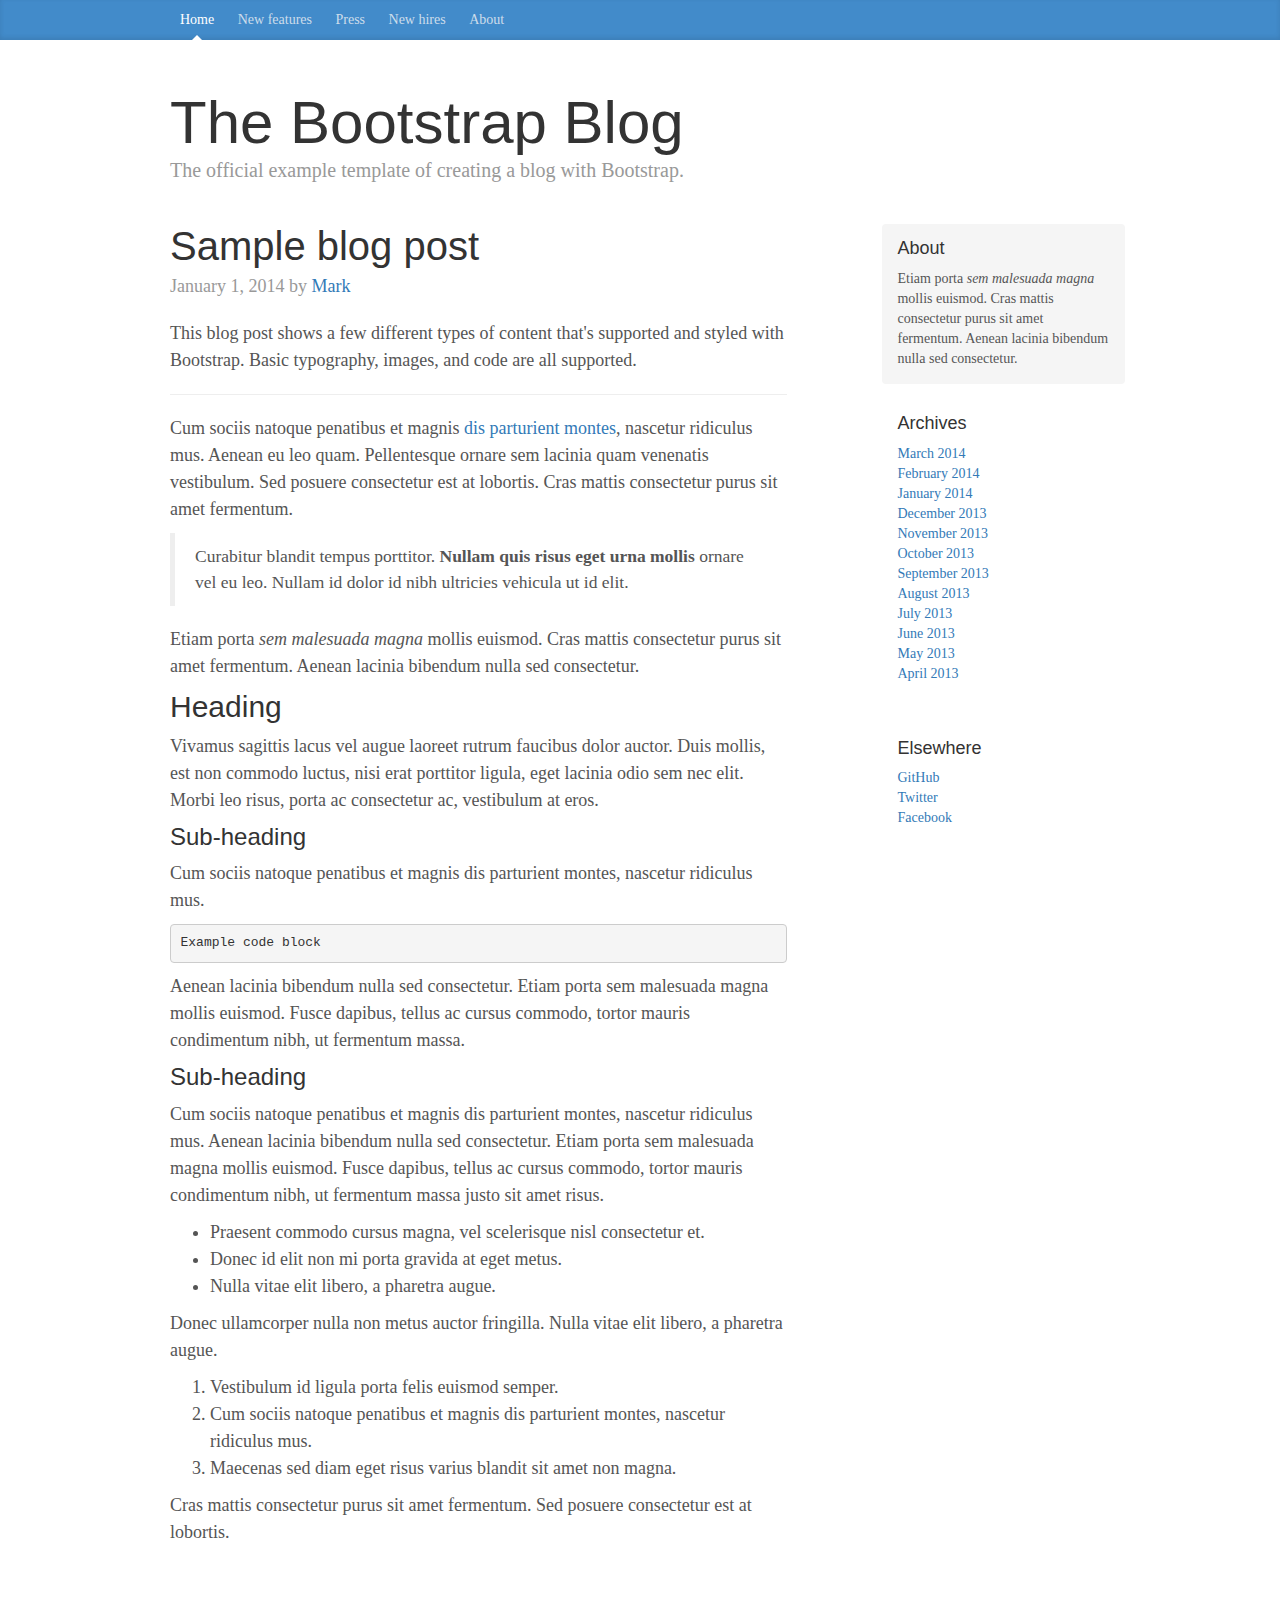
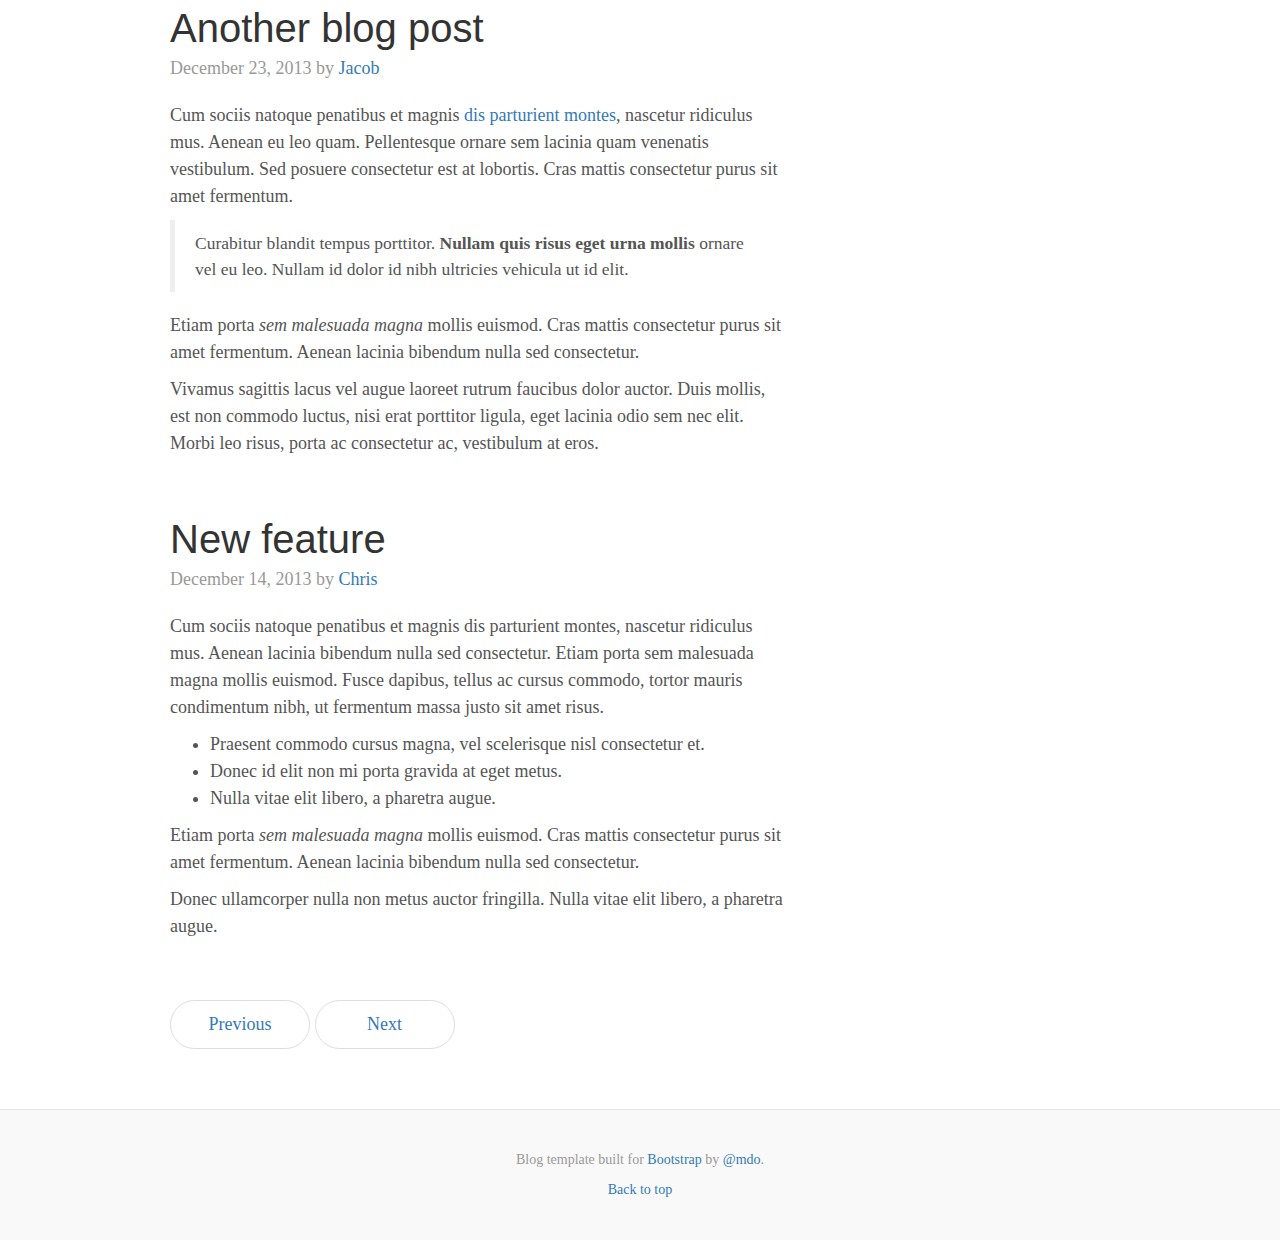
<file: examples/blog/index.html>
<!DOCTYPE html>
<html lang="en">
  <head>
    <meta charset="utf-8">
    <meta http-equiv="X-UA-Compatible" content="IE=edge">
    <meta name="viewport" content="width=device-width, initial-scale=1">
    <!-- The above 3 meta tags *must* come first in the head; any other head content must come *after* these tags -->
    <meta name="description" content="">
    <meta name="author" content="">
    <link rel="icon" href="../../favicon.ico">

    <title>Blog Template for Bootstrap</title>

    <!-- Bootstrap core CSS -->
    <link href="../../dist/css/bootstrap.min.css" rel="stylesheet">

    <!-- IE10 viewport hack for Surface/desktop Windows 8 bug -->
    <link href="../../assets/css/ie10-viewport-bug-workaround.css" rel="stylesheet">

    <!-- Custom styles for this template -->
    <link href="blog.css" rel="stylesheet">

    <!-- Just for debugging purposes. Don't actually copy these 2 lines! -->
    <!--[if lt IE 9]><script src="../../assets/js/ie8-responsive-file-warning.js"></script><![endif]-->
    <script src="../../assets/js/ie-emulation-modes-warning.js"></script>

    <!-- HTML5 shim and Respond.js for IE8 support of HTML5 elements and media queries -->
    <!--[if lt IE 9]>
      <script src="https://oss.maxcdn.com/html5shiv/3.7.3/html5shiv.min.js"></script>
      <script src="https://oss.maxcdn.com/respond/1.4.2/respond.min.js"></script>
    <![endif]-->
  </head>

  <body>

    <div class="blog-masthead">
      <div class="container">
        <nav class="blog-nav">
          <a class="blog-nav-item active" href="#">Home</a>
          <a class="blog-nav-item" href="#">New features</a>
          <a class="blog-nav-item" href="#">Press</a>
          <a class="blog-nav-item" href="#">New hires</a>
          <a class="blog-nav-item" href="#">About</a>
        </nav>
      </div>
    </div>

    <div class="container">

      <div class="blog-header">
        <h1 class="blog-title">The Bootstrap Blog</h1>
        <p class="lead blog-description">The official example template of creating a blog with Bootstrap.</p>
      </div>

      <div class="row">

        <div class="col-sm-8 blog-main">

          <div class="blog-post">
            <h2 class="blog-post-title">Sample blog post</h2>
            <p class="blog-post-meta">January 1, 2014 by <a href="#">Mark</a></p>

            <p>This blog post shows a few different types of content that's supported and styled with Bootstrap. Basic typography, images, and code are all supported.</p>
            <hr>
            <p>Cum sociis natoque penatibus et magnis <a href="#">dis parturient montes</a>, nascetur ridiculus mus. Aenean eu leo quam. Pellentesque ornare sem lacinia quam venenatis vestibulum. Sed posuere consectetur est at lobortis. Cras mattis consectetur purus sit amet fermentum.</p>
            <blockquote>
              <p>Curabitur blandit tempus porttitor. <strong>Nullam quis risus eget urna mollis</strong> ornare vel eu leo. Nullam id dolor id nibh ultricies vehicula ut id elit.</p>
            </blockquote>
            <p>Etiam porta <em>sem malesuada magna</em> mollis euismod. Cras mattis consectetur purus sit amet fermentum. Aenean lacinia bibendum nulla sed consectetur.</p>
            <h2>Heading</h2>
            <p>Vivamus sagittis lacus vel augue laoreet rutrum faucibus dolor auctor. Duis mollis, est non commodo luctus, nisi erat porttitor ligula, eget lacinia odio sem nec elit. Morbi leo risus, porta ac consectetur ac, vestibulum at eros.</p>
            <h3>Sub-heading</h3>
            <p>Cum sociis natoque penatibus et magnis dis parturient montes, nascetur ridiculus mus.</p>
            <pre><code>Example code block</code></pre>
            <p>Aenean lacinia bibendum nulla sed consectetur. Etiam porta sem malesuada magna mollis euismod. Fusce dapibus, tellus ac cursus commodo, tortor mauris condimentum nibh, ut fermentum massa.</p>
            <h3>Sub-heading</h3>
            <p>Cum sociis natoque penatibus et magnis dis parturient montes, nascetur ridiculus mus. Aenean lacinia bibendum nulla sed consectetur. Etiam porta sem malesuada magna mollis euismod. Fusce dapibus, tellus ac cursus commodo, tortor mauris condimentum nibh, ut fermentum massa justo sit amet risus.</p>
            <ul>
              <li>Praesent commodo cursus magna, vel scelerisque nisl consectetur et.</li>
              <li>Donec id elit non mi porta gravida at eget metus.</li>
              <li>Nulla vitae elit libero, a pharetra augue.</li>
            </ul>
            <p>Donec ullamcorper nulla non metus auctor fringilla. Nulla vitae elit libero, a pharetra augue.</p>
            <ol>
              <li>Vestibulum id ligula porta felis euismod semper.</li>
              <li>Cum sociis natoque penatibus et magnis dis parturient montes, nascetur ridiculus mus.</li>
              <li>Maecenas sed diam eget risus varius blandit sit amet non magna.</li>
            </ol>
            <p>Cras mattis consectetur purus sit amet fermentum. Sed posuere consectetur est at lobortis.</p>
          </div><!-- /.blog-post -->

          <div class="blog-post">
            <h2 class="blog-post-title">Another blog post</h2>
            <p class="blog-post-meta">December 23, 2013 by <a href="#">Jacob</a></p>

            <p>Cum sociis natoque penatibus et magnis <a href="#">dis parturient montes</a>, nascetur ridiculus mus. Aenean eu leo quam. Pellentesque ornare sem lacinia quam venenatis vestibulum. Sed posuere consectetur est at lobortis. Cras mattis consectetur purus sit amet fermentum.</p>
            <blockquote>
              <p>Curabitur blandit tempus porttitor. <strong>Nullam quis risus eget urna mollis</strong> ornare vel eu leo. Nullam id dolor id nibh ultricies vehicula ut id elit.</p>
            </blockquote>
            <p>Etiam porta <em>sem malesuada magna</em> mollis euismod. Cras mattis consectetur purus sit amet fermentum. Aenean lacinia bibendum nulla sed consectetur.</p>
            <p>Vivamus sagittis lacus vel augue laoreet rutrum faucibus dolor auctor. Duis mollis, est non commodo luctus, nisi erat porttitor ligula, eget lacinia odio sem nec elit. Morbi leo risus, porta ac consectetur ac, vestibulum at eros.</p>
          </div><!-- /.blog-post -->

          <div class="blog-post">
            <h2 class="blog-post-title">New feature</h2>
            <p class="blog-post-meta">December 14, 2013 by <a href="#">Chris</a></p>

            <p>Cum sociis natoque penatibus et magnis dis parturient montes, nascetur ridiculus mus. Aenean lacinia bibendum nulla sed consectetur. Etiam porta sem malesuada magna mollis euismod. Fusce dapibus, tellus ac cursus commodo, tortor mauris condimentum nibh, ut fermentum massa justo sit amet risus.</p>
            <ul>
              <li>Praesent commodo cursus magna, vel scelerisque nisl consectetur et.</li>
              <li>Donec id elit non mi porta gravida at eget metus.</li>
              <li>Nulla vitae elit libero, a pharetra augue.</li>
            </ul>
            <p>Etiam porta <em>sem malesuada magna</em> mollis euismod. Cras mattis consectetur purus sit amet fermentum. Aenean lacinia bibendum nulla sed consectetur.</p>
            <p>Donec ullamcorper nulla non metus auctor fringilla. Nulla vitae elit libero, a pharetra augue.</p>
          </div><!-- /.blog-post -->

          <nav>
            <ul class="pager">
              <li><a href="#">Previous</a></li>
              <li><a href="#">Next</a></li>
            </ul>
          </nav>

        </div><!-- /.blog-main -->

        <div class="col-sm-3 col-sm-offset-1 blog-sidebar">
          <div class="sidebar-module sidebar-module-inset">
            <h4>About</h4>
            <p>Etiam porta <em>sem malesuada magna</em> mollis euismod. Cras mattis consectetur purus sit amet fermentum. Aenean lacinia bibendum nulla sed consectetur.</p>
          </div>
          <div class="sidebar-module">
            <h4>Archives</h4>
            <ol class="list-unstyled">
              <li><a href="#">March 2014</a></li>
              <li><a href="#">February 2014</a></li>
              <li><a href="#">January 2014</a></li>
              <li><a href="#">December 2013</a></li>
              <li><a href="#">November 2013</a></li>
              <li><a href="#">October 2013</a></li>
              <li><a href="#">September 2013</a></li>
              <li><a href="#">August 2013</a></li>
              <li><a href="#">July 2013</a></li>
              <li><a href="#">June 2013</a></li>
              <li><a href="#">May 2013</a></li>
              <li><a href="#">April 2013</a></li>
            </ol>
          </div>
          <div class="sidebar-module">
            <h4>Elsewhere</h4>
            <ol class="list-unstyled">
              <li><a href="#">GitHub</a></li>
              <li><a href="#">Twitter</a></li>
              <li><a href="#">Facebook</a></li>
            </ol>
          </div>
        </div><!-- /.blog-sidebar -->

      </div><!-- /.row -->

    </div><!-- /.container -->

    <footer class="blog-footer">
      <p>Blog template built for <a href="http://getbootstrap.com">Bootstrap</a> by <a href="https://twitter.com/mdo">@mdo</a>.</p>
      <p>
        <a href="#">Back to top</a>
      </p>
    </footer>


    <!-- Bootstrap core JavaScript
    ================================================== -->
    <!-- Placed at the end of the document so the pages load faster -->
    <script src="https://ajax.googleapis.com/ajax/libs/jquery/1.12.4/jquery.min.js"></script>
    <script>window.jQuery || document.write('<script src="../../assets/js/vendor/jquery.min.js"><\/script>')</script>
    <script src="../../dist/js/bootstrap.min.js"></script>
    <!-- IE10 viewport hack for Surface/desktop Windows 8 bug -->
    <script src="../../assets/js/ie10-viewport-bug-workaround.js"></script>
  </body>
</html>
</file>
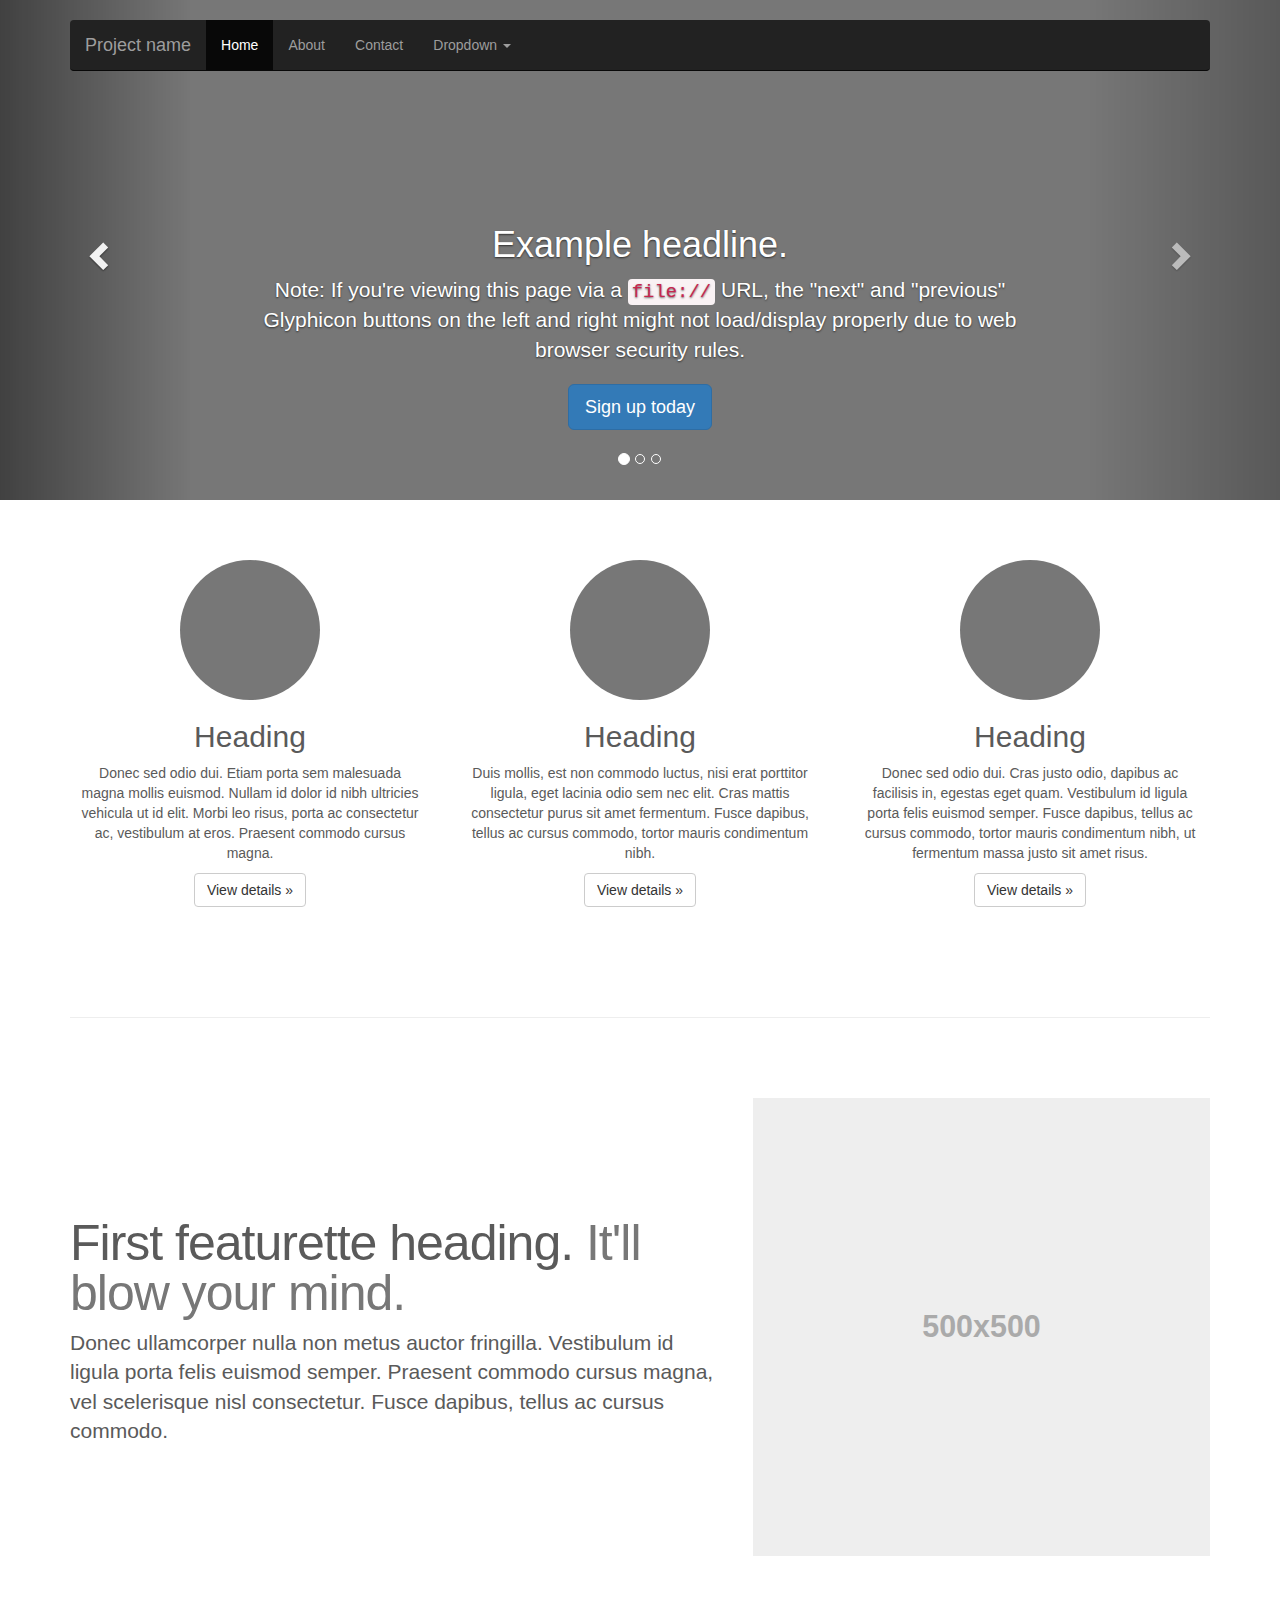
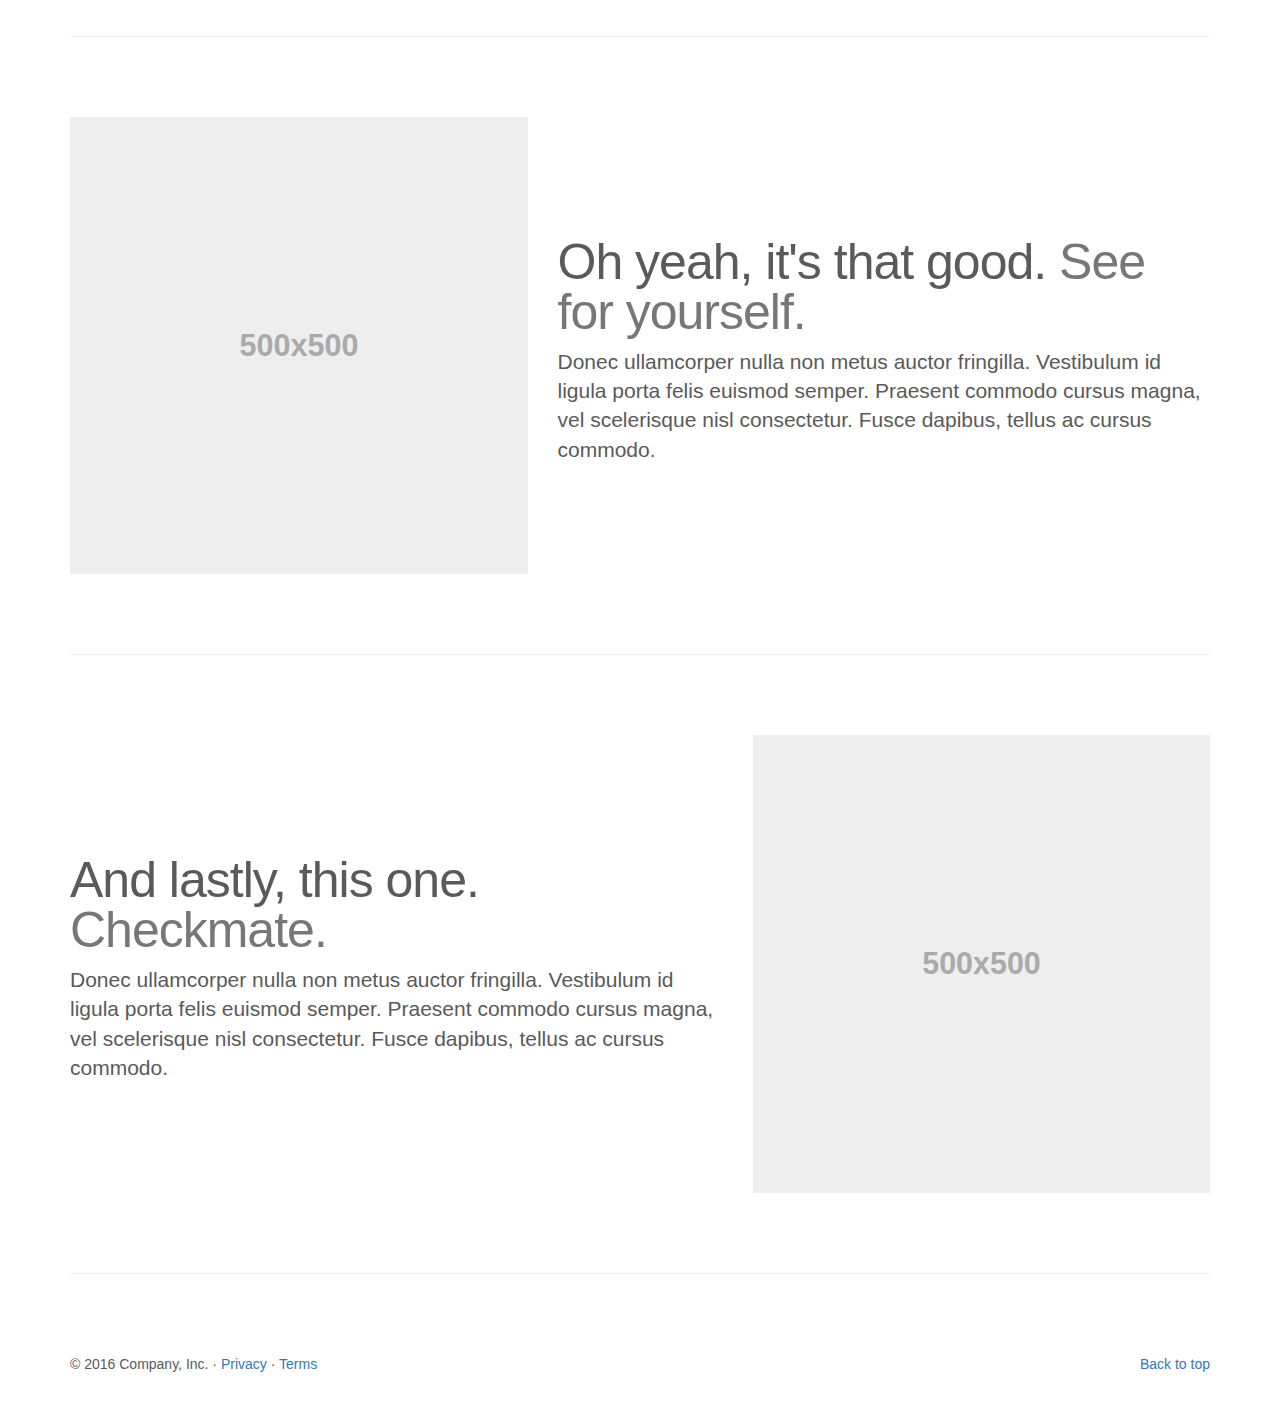
<file: examples/carousel/index.html>
<!DOCTYPE html>
<html lang="en">
  <head>
    <meta charset="utf-8">
    <meta http-equiv="X-UA-Compatible" content="IE=edge">
    <meta name="viewport" content="width=device-width, initial-scale=1">
    <!-- The above 3 meta tags *must* come first in the head; any other head content must come *after* these tags -->
    <meta name="description" content="">
    <meta name="author" content="">
    <link rel="icon" href="../../favicon.ico">

    <title>Carousel Template for Bootstrap</title>

    <!-- Bootstrap core CSS -->
    <link href="../../dist/css/bootstrap.min.css" rel="stylesheet">

    <!-- IE10 viewport hack for Surface/desktop Windows 8 bug -->
    <link href="../../assets/css/ie10-viewport-bug-workaround.css" rel="stylesheet">

    <!-- Just for debugging purposes. Don't actually copy these 2 lines! -->
    <!--[if lt IE 9]><script src="../../assets/js/ie8-responsive-file-warning.js"></script><![endif]-->
    <script src="../../assets/js/ie-emulation-modes-warning.js"></script>

    <!-- HTML5 shim and Respond.js for IE8 support of HTML5 elements and media queries -->
    <!--[if lt IE 9]>
      <script src="https://oss.maxcdn.com/html5shiv/3.7.3/html5shiv.min.js"></script>
      <script src="https://oss.maxcdn.com/respond/1.4.2/respond.min.js"></script>
    <![endif]-->

    <!-- Custom styles for this template -->
    <link href="carousel.css" rel="stylesheet">
  </head>
<!-- NAVBAR
================================================== -->
  <body>
    <div class="navbar-wrapper">
      <div class="container">

        <nav class="navbar navbar-inverse navbar-static-top">
          <div class="container">
            <div class="navbar-header">
              <button type="button" class="navbar-toggle collapsed" data-toggle="collapse" data-target="#navbar" aria-expanded="false" aria-controls="navbar">
                <span class="sr-only">Toggle navigation</span>
                <span class="icon-bar"></span>
                <span class="icon-bar"></span>
                <span class="icon-bar"></span>
              </button>
              <a class="navbar-brand" href="#">Project name</a>
            </div>
            <div id="navbar" class="navbar-collapse collapse">
              <ul class="nav navbar-nav">
                <li class="active"><a href="#">Home</a></li>
                <li><a href="#about">About</a></li>
                <li><a href="#contact">Contact</a></li>
                <li class="dropdown">
                  <a href="#" class="dropdown-toggle" data-toggle="dropdown" role="button" aria-haspopup="true" aria-expanded="false">Dropdown <span class="caret"></span></a>
                  <ul class="dropdown-menu">
                    <li><a href="#">Action</a></li>
                    <li><a href="#">Another action</a></li>
                    <li><a href="#">Something else here</a></li>
                    <li role="separator" class="divider"></li>
                    <li class="dropdown-header">Nav header</li>
                    <li><a href="#">Separated link</a></li>
                    <li><a href="#">One more separated link</a></li>
                  </ul>
                </li>
              </ul>
            </div>
          </div>
        </nav>

      </div>
    </div>


    <!-- Carousel
    ================================================== -->
    <div id="myCarousel" class="carousel slide" data-ride="carousel">
      <!-- Indicators -->
      <ol class="carousel-indicators">
        <li data-target="#myCarousel" data-slide-to="0" class="active"></li>
        <li data-target="#myCarousel" data-slide-to="1"></li>
        <li data-target="#myCarousel" data-slide-to="2"></li>
      </ol>
      <div class="carousel-inner" role="listbox">
        <div class="item active">
          <img class="first-slide" src="[data-uri]" alt="First slide">
          <div class="container">
            <div class="carousel-caption">
              <h1>Example headline.</h1>
              <p>Note: If you're viewing this page via a <code>file://</code> URL, the "next" and "previous" Glyphicon buttons on the left and right might not load/display properly due to web browser security rules.</p>
              <p><a class="btn btn-lg btn-primary" href="#" role="button">Sign up today</a></p>
            </div>
          </div>
        </div>
        <div class="item">
          <img class="second-slide" src="[data-uri]" alt="Second slide">
          <div class="container">
            <div class="carousel-caption">
              <h1>Another example headline.</h1>
              <p>Cras justo odio, dapibus ac facilisis in, egestas eget quam. Donec id elit non mi porta gravida at eget metus. Nullam id dolor id nibh ultricies vehicula ut id elit.</p>
              <p><a class="btn btn-lg btn-primary" href="#" role="button">Learn more</a></p>
            </div>
          </div>
        </div>
        <div class="item">
          <img class="third-slide" src="[data-uri]" alt="Third slide">
          <div class="container">
            <div class="carousel-caption">
              <h1>One more for good measure.</h1>
              <p>Cras justo odio, dapibus ac facilisis in, egestas eget quam. Donec id elit non mi porta gravida at eget metus. Nullam id dolor id nibh ultricies vehicula ut id elit.</p>
              <p><a class="btn btn-lg btn-primary" href="#" role="button">Browse gallery</a></p>
            </div>
          </div>
        </div>
      </div>
      <a class="left carousel-control" href="#myCarousel" role="button" data-slide="prev">
        <span class="glyphicon glyphicon-chevron-left" aria-hidden="true"></span>
        <span class="sr-only">Previous</span>
      </a>
      <a class="right carousel-control" href="#myCarousel" role="button" data-slide="next">
        <span class="glyphicon glyphicon-chevron-right" aria-hidden="true"></span>
        <span class="sr-only">Next</span>
      </a>
    </div><!-- /.carousel -->


    <!-- Marketing messaging and featurettes
    ================================================== -->
    <!-- Wrap the rest of the page in another container to center all the content. -->

    <div class="container marketing">

      <!-- Three columns of text below the carousel -->
      <div class="row">
        <div class="col-lg-4">
          <img class="img-circle" src="[data-uri]" alt="Generic placeholder image" width="140" height="140">
          <h2>Heading</h2>
          <p>Donec sed odio dui. Etiam porta sem malesuada magna mollis euismod. Nullam id dolor id nibh ultricies vehicula ut id elit. Morbi leo risus, porta ac consectetur ac, vestibulum at eros. Praesent commodo cursus magna.</p>
          <p><a class="btn btn-default" href="#" role="button">View details &raquo;</a></p>
        </div><!-- /.col-lg-4 -->
        <div class="col-lg-4">
          <img class="img-circle" src="[data-uri]" alt="Generic placeholder image" width="140" height="140">
          <h2>Heading</h2>
          <p>Duis mollis, est non commodo luctus, nisi erat porttitor ligula, eget lacinia odio sem nec elit. Cras mattis consectetur purus sit amet fermentum. Fusce dapibus, tellus ac cursus commodo, tortor mauris condimentum nibh.</p>
          <p><a class="btn btn-default" href="#" role="button">View details &raquo;</a></p>
        </div><!-- /.col-lg-4 -->
        <div class="col-lg-4">
          <img class="img-circle" src="[data-uri]" alt="Generic placeholder image" width="140" height="140">
          <h2>Heading</h2>
          <p>Donec sed odio dui. Cras justo odio, dapibus ac facilisis in, egestas eget quam. Vestibulum id ligula porta felis euismod semper. Fusce dapibus, tellus ac cursus commodo, tortor mauris condimentum nibh, ut fermentum massa justo sit amet risus.</p>
          <p><a class="btn btn-default" href="#" role="button">View details &raquo;</a></p>
        </div><!-- /.col-lg-4 -->
      </div><!-- /.row -->


      <!-- START THE FEATURETTES -->

      <hr class="featurette-divider">

      <div class="row featurette">
        <div class="col-md-7">
          <h2 class="featurette-heading">First featurette heading. <span class="text-muted">It'll blow your mind.</span></h2>
          <p class="lead">Donec ullamcorper nulla non metus auctor fringilla. Vestibulum id ligula porta felis euismod semper. Praesent commodo cursus magna, vel scelerisque nisl consectetur. Fusce dapibus, tellus ac cursus commodo.</p>
        </div>
        <div class="col-md-5">
          <img class="featurette-image img-responsive center-block" data-src="holder.js/500x500/auto" alt="Generic placeholder image">
        </div>
      </div>

      <hr class="featurette-divider">

      <div class="row featurette">
        <div class="col-md-7 col-md-push-5">
          <h2 class="featurette-heading">Oh yeah, it's that good. <span class="text-muted">See for yourself.</span></h2>
          <p class="lead">Donec ullamcorper nulla non metus auctor fringilla. Vestibulum id ligula porta felis euismod semper. Praesent commodo cursus magna, vel scelerisque nisl consectetur. Fusce dapibus, tellus ac cursus commodo.</p>
        </div>
        <div class="col-md-5 col-md-pull-7">
          <img class="featurette-image img-responsive center-block" data-src="holder.js/500x500/auto" alt="Generic placeholder image">
        </div>
      </div>

      <hr class="featurette-divider">

      <div class="row featurette">
        <div class="col-md-7">
          <h2 class="featurette-heading">And lastly, this one. <span class="text-muted">Checkmate.</span></h2>
          <p class="lead">Donec ullamcorper nulla non metus auctor fringilla. Vestibulum id ligula porta felis euismod semper. Praesent commodo cursus magna, vel scelerisque nisl consectetur. Fusce dapibus, tellus ac cursus commodo.</p>
        </div>
        <div class="col-md-5">
          <img class="featurette-image img-responsive center-block" data-src="holder.js/500x500/auto" alt="Generic placeholder image">
        </div>
      </div>

      <hr class="featurette-divider">

      <!-- /END THE FEATURETTES -->


      <!-- FOOTER -->
      <footer>
        <p class="pull-right"><a href="#">Back to top</a></p>
        <p>&copy; 2016 Company, Inc. &middot; <a href="#">Privacy</a> &middot; <a href="#">Terms</a></p>
      </footer>

    </div><!-- /.container -->


    <!-- Bootstrap core JavaScript
    ================================================== -->
    <!-- Placed at the end of the document so the pages load faster -->
    <script src="https://ajax.googleapis.com/ajax/libs/jquery/1.12.4/jquery.min.js"></script>
    <script>window.jQuery || document.write('<script src="../../assets/js/vendor/jquery.min.js"><\/script>')</script>
    <script src="../../dist/js/bootstrap.min.js"></script>
    <!-- Just to make our placeholder images work. Don't actually copy the next line! -->
    <script src="../../assets/js/vendor/holder.min.js"></script>
    <!-- IE10 viewport hack for Surface/desktop Windows 8 bug -->
    <script src="../../assets/js/ie10-viewport-bug-workaround.js"></script>
  </body>
</html>
</file>
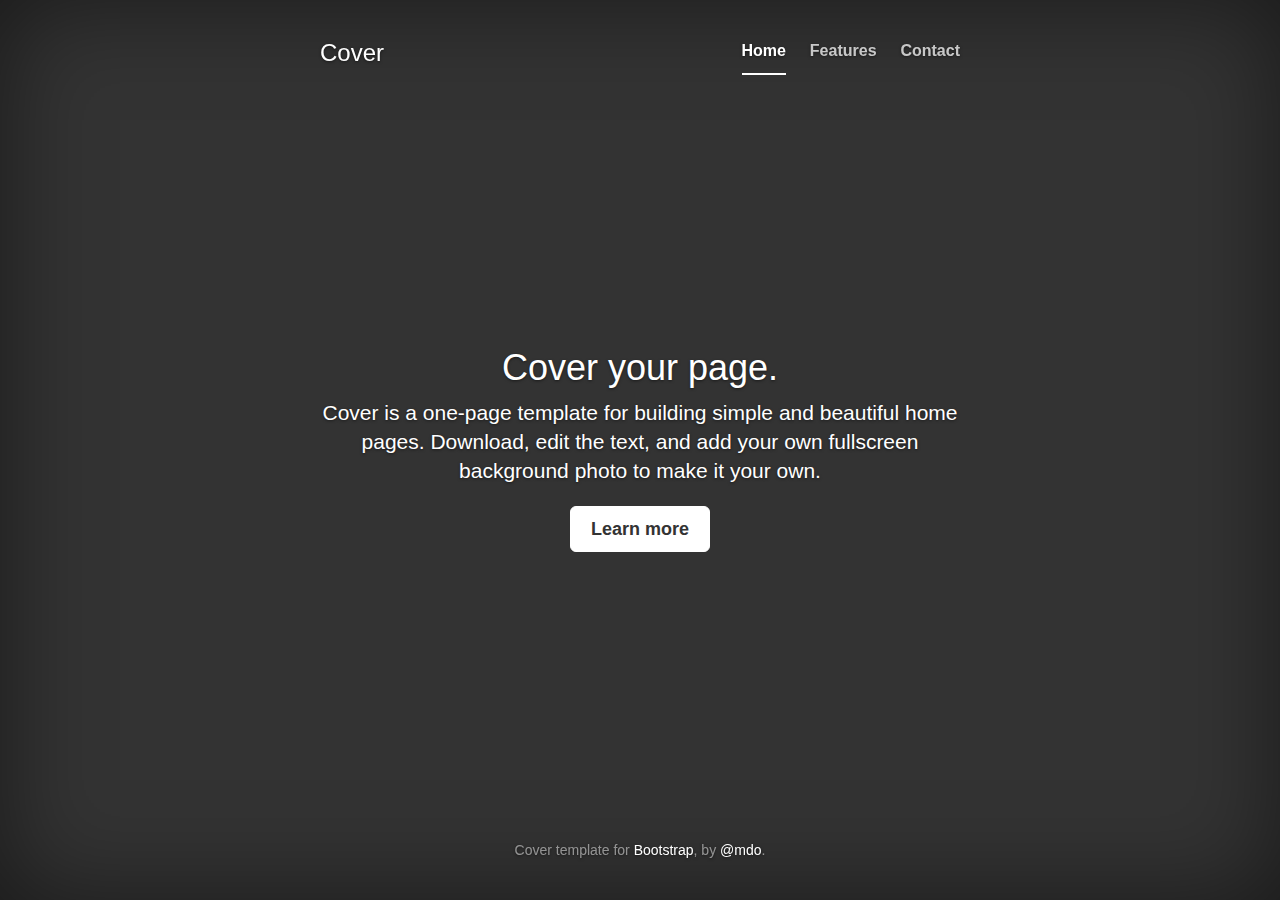
<file: examples/cover/index.html>
<!DOCTYPE html>
<html lang="en">
  <head>
    <meta charset="utf-8">
    <meta http-equiv="X-UA-Compatible" content="IE=edge">
    <meta name="viewport" content="width=device-width, initial-scale=1">
    <!-- The above 3 meta tags *must* come first in the head; any other head content must come *after* these tags -->
    <meta name="description" content="">
    <meta name="author" content="">
    <link rel="icon" href="../../favicon.ico">

    <title>Cover Template for Bootstrap</title>

    <!-- Bootstrap core CSS -->
    <link href="../../dist/css/bootstrap.min.css" rel="stylesheet">

    <!-- IE10 viewport hack for Surface/desktop Windows 8 bug -->
    <link href="../../assets/css/ie10-viewport-bug-workaround.css" rel="stylesheet">

    <!-- Custom styles for this template -->
    <link href="cover.css" rel="stylesheet">

    <!-- Just for debugging purposes. Don't actually copy these 2 lines! -->
    <!--[if lt IE 9]><script src="../../assets/js/ie8-responsive-file-warning.js"></script><![endif]-->
    <script src="../../assets/js/ie-emulation-modes-warning.js"></script>

    <!-- HTML5 shim and Respond.js for IE8 support of HTML5 elements and media queries -->
    <!--[if lt IE 9]>
      <script src="https://oss.maxcdn.com/html5shiv/3.7.3/html5shiv.min.js"></script>
      <script src="https://oss.maxcdn.com/respond/1.4.2/respond.min.js"></script>
    <![endif]-->
  </head>

  <body>

    <div class="site-wrapper">

      <div class="site-wrapper-inner">

        <div class="cover-container">

          <div class="masthead clearfix">
            <div class="inner">
              <h3 class="masthead-brand">Cover</h3>
              <nav>
                <ul class="nav masthead-nav">
                  <li class="active"><a href="#">Home</a></li>
                  <li><a href="#">Features</a></li>
                  <li><a href="#">Contact</a></li>
                </ul>
              </nav>
            </div>
          </div>

          <div class="inner cover">
            <h1 class="cover-heading">Cover your page.</h1>
            <p class="lead">Cover is a one-page template for building simple and beautiful home pages. Download, edit the text, and add your own fullscreen background photo to make it your own.</p>
            <p class="lead">
              <a href="#" class="btn btn-lg btn-default">Learn more</a>
            </p>
          </div>

          <div class="mastfoot">
            <div class="inner">
              <p>Cover template for <a href="http://getbootstrap.com">Bootstrap</a>, by <a href="https://twitter.com/mdo">@mdo</a>.</p>
            </div>
          </div>

        </div>

      </div>

    </div>

    <!-- Bootstrap core JavaScript
    ================================================== -->
    <!-- Placed at the end of the document so the pages load faster -->
    <script src="https://ajax.googleapis.com/ajax/libs/jquery/1.12.4/jquery.min.js"></script>
    <script>window.jQuery || document.write('<script src="../../assets/js/vendor/jquery.min.js"><\/script>')</script>
    <script src="../../dist/js/bootstrap.min.js"></script>
    <!-- IE10 viewport hack for Surface/desktop Windows 8 bug -->
    <script src="../../assets/js/ie10-viewport-bug-workaround.js"></script>
  </body>
</html>
</file>
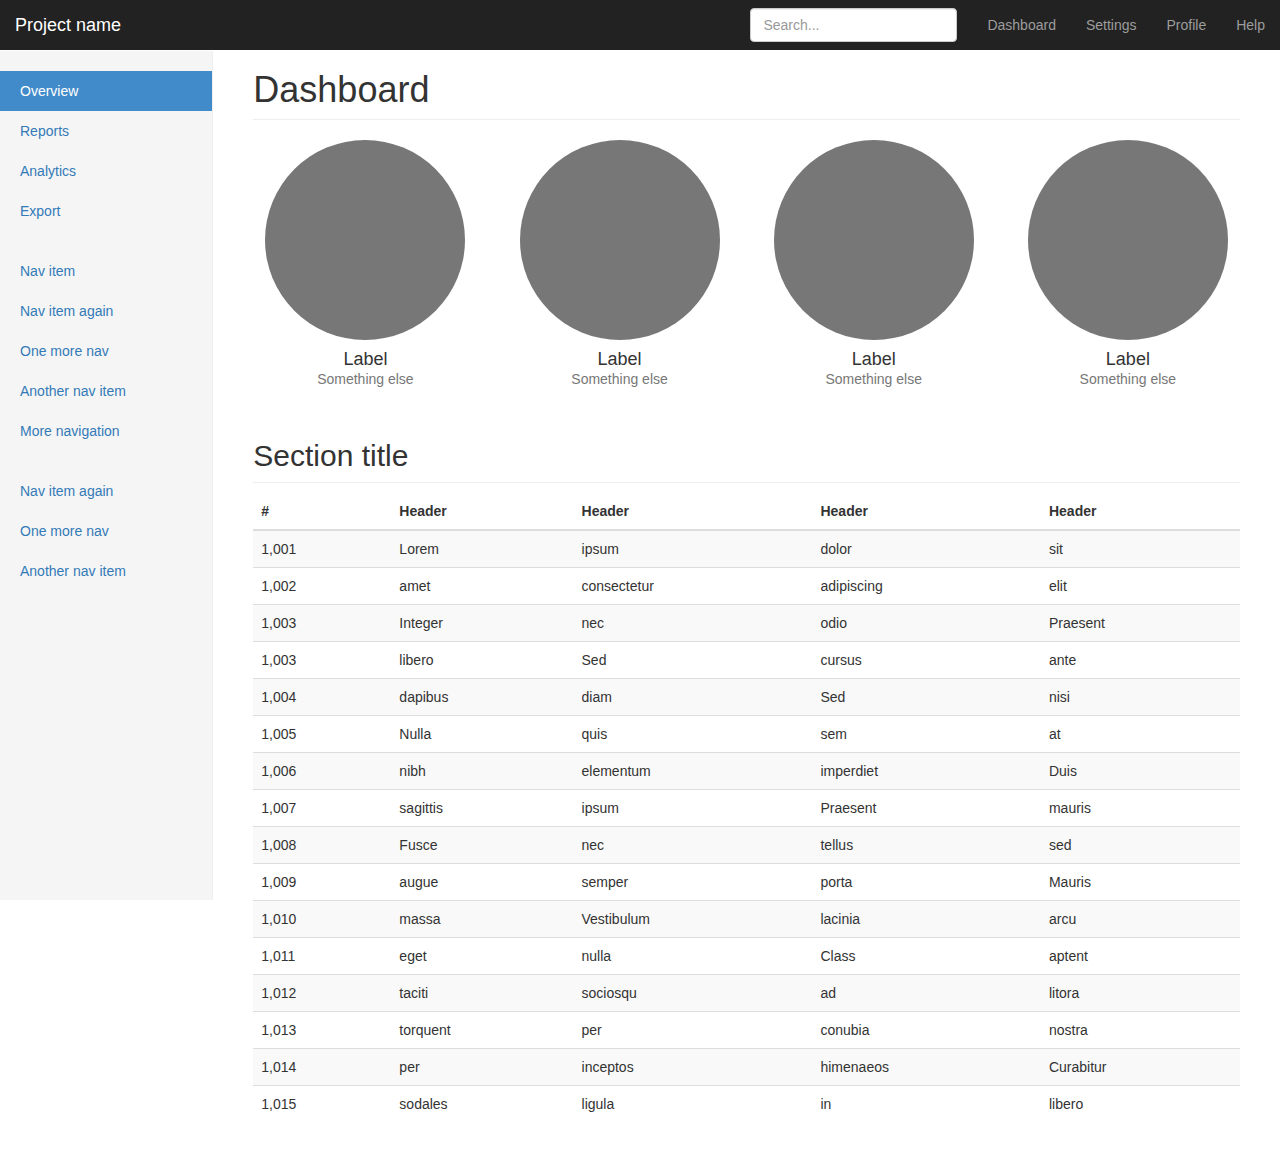
<file: examples/dashboard/index.html>
<!DOCTYPE html>
<html lang="en">
  <head>
    <meta charset="utf-8">
    <meta http-equiv="X-UA-Compatible" content="IE=edge">
    <meta name="viewport" content="width=device-width, initial-scale=1">
    <!-- The above 3 meta tags *must* come first in the head; any other head content must come *after* these tags -->
    <meta name="description" content="">
    <meta name="author" content="">
    <link rel="icon" href="../../favicon.ico">

    <title>Dashboard Template for Bootstrap</title>

    <!-- Bootstrap core CSS -->
    <link href="../../dist/css/bootstrap.min.css" rel="stylesheet">

    <!-- IE10 viewport hack for Surface/desktop Windows 8 bug -->
    <link href="../../assets/css/ie10-viewport-bug-workaround.css" rel="stylesheet">

    <!-- Custom styles for this template -->
    <link href="dashboard.css" rel="stylesheet">

    <!-- Just for debugging purposes. Don't actually copy these 2 lines! -->
    <!--[if lt IE 9]><script src="../../assets/js/ie8-responsive-file-warning.js"></script><![endif]-->
    <script src="../../assets/js/ie-emulation-modes-warning.js"></script>

    <!-- HTML5 shim and Respond.js for IE8 support of HTML5 elements and media queries -->
    <!--[if lt IE 9]>
      <script src="https://oss.maxcdn.com/html5shiv/3.7.3/html5shiv.min.js"></script>
      <script src="https://oss.maxcdn.com/respond/1.4.2/respond.min.js"></script>
    <![endif]-->
  </head>

  <body>

    <nav class="navbar navbar-inverse navbar-fixed-top">
      <div class="container-fluid">
        <div class="navbar-header">
          <button type="button" class="navbar-toggle collapsed" data-toggle="collapse" data-target="#navbar" aria-expanded="false" aria-controls="navbar">
            <span class="sr-only">Toggle navigation</span>
            <span class="icon-bar"></span>
            <span class="icon-bar"></span>
            <span class="icon-bar"></span>
          </button>
          <a class="navbar-brand" href="#">Project name</a>
        </div>
        <div id="navbar" class="navbar-collapse collapse">
          <ul class="nav navbar-nav navbar-right">
            <li><a href="#">Dashboard</a></li>
            <li><a href="#">Settings</a></li>
            <li><a href="#">Profile</a></li>
            <li><a href="#">Help</a></li>
          </ul>
          <form class="navbar-form navbar-right">
            <input type="text" class="form-control" placeholder="Search...">
          </form>
        </div>
      </div>
    </nav>

    <div class="container-fluid">
      <div class="row">
        <div class="col-sm-3 col-md-2 sidebar">
          <ul class="nav nav-sidebar">
            <li class="active"><a href="#">Overview <span class="sr-only">(current)</span></a></li>
            <li><a href="#">Reports</a></li>
            <li><a href="#">Analytics</a></li>
            <li><a href="#">Export</a></li>
          </ul>
          <ul class="nav nav-sidebar">
            <li><a href="">Nav item</a></li>
            <li><a href="">Nav item again</a></li>
            <li><a href="">One more nav</a></li>
            <li><a href="">Another nav item</a></li>
            <li><a href="">More navigation</a></li>
          </ul>
          <ul class="nav nav-sidebar">
            <li><a href="">Nav item again</a></li>
            <li><a href="">One more nav</a></li>
            <li><a href="">Another nav item</a></li>
          </ul>
        </div>
        <div class="col-sm-9 col-sm-offset-3 col-md-10 col-md-offset-2 main">
          <h1 class="page-header">Dashboard</h1>

          <div class="row placeholders">
            <div class="col-xs-6 col-sm-3 placeholder">
              <img src="[data-uri]" width="200" height="200" class="img-responsive" alt="Generic placeholder thumbnail">
              <h4>Label</h4>
              <span class="text-muted">Something else</span>
            </div>
            <div class="col-xs-6 col-sm-3 placeholder">
              <img src="[data-uri]" width="200" height="200" class="img-responsive" alt="Generic placeholder thumbnail">
              <h4>Label</h4>
              <span class="text-muted">Something else</span>
            </div>
            <div class="col-xs-6 col-sm-3 placeholder">
              <img src="[data-uri]" width="200" height="200" class="img-responsive" alt="Generic placeholder thumbnail">
              <h4>Label</h4>
              <span class="text-muted">Something else</span>
            </div>
            <div class="col-xs-6 col-sm-3 placeholder">
              <img src="[data-uri]" width="200" height="200" class="img-responsive" alt="Generic placeholder thumbnail">
              <h4>Label</h4>
              <span class="text-muted">Something else</span>
            </div>
          </div>

          <h2 class="sub-header">Section title</h2>
          <div class="table-responsive">
            <table class="table table-striped">
              <thead>
                <tr>
                  <th>#</th>
                  <th>Header</th>
                  <th>Header</th>
                  <th>Header</th>
                  <th>Header</th>
                </tr>
              </thead>
              <tbody>
                <tr>
                  <td>1,001</td>
                  <td>Lorem</td>
                  <td>ipsum</td>
                  <td>dolor</td>
                  <td>sit</td>
                </tr>
                <tr>
                  <td>1,002</td>
                  <td>amet</td>
                  <td>consectetur</td>
                  <td>adipiscing</td>
                  <td>elit</td>
                </tr>
                <tr>
                  <td>1,003</td>
                  <td>Integer</td>
                  <td>nec</td>
                  <td>odio</td>
                  <td>Praesent</td>
                </tr>
                <tr>
                  <td>1,003</td>
                  <td>libero</td>
                  <td>Sed</td>
                  <td>cursus</td>
                  <td>ante</td>
                </tr>
                <tr>
                  <td>1,004</td>
                  <td>dapibus</td>
                  <td>diam</td>
                  <td>Sed</td>
                  <td>nisi</td>
                </tr>
                <tr>
                  <td>1,005</td>
                  <td>Nulla</td>
                  <td>quis</td>
                  <td>sem</td>
                  <td>at</td>
                </tr>
                <tr>
                  <td>1,006</td>
                  <td>nibh</td>
                  <td>elementum</td>
                  <td>imperdiet</td>
                  <td>Duis</td>
                </tr>
                <tr>
                  <td>1,007</td>
                  <td>sagittis</td>
                  <td>ipsum</td>
                  <td>Praesent</td>
                  <td>mauris</td>
                </tr>
                <tr>
                  <td>1,008</td>
                  <td>Fusce</td>
                  <td>nec</td>
                  <td>tellus</td>
                  <td>sed</td>
                </tr>
                <tr>
                  <td>1,009</td>
                  <td>augue</td>
                  <td>semper</td>
                  <td>porta</td>
                  <td>Mauris</td>
                </tr>
                <tr>
                  <td>1,010</td>
                  <td>massa</td>
                  <td>Vestibulum</td>
                  <td>lacinia</td>
                  <td>arcu</td>
                </tr>
                <tr>
                  <td>1,011</td>
                  <td>eget</td>
                  <td>nulla</td>
                  <td>Class</td>
                  <td>aptent</td>
                </tr>
                <tr>
                  <td>1,012</td>
                  <td>taciti</td>
                  <td>sociosqu</td>
                  <td>ad</td>
                  <td>litora</td>
                </tr>
                <tr>
                  <td>1,013</td>
                  <td>torquent</td>
                  <td>per</td>
                  <td>conubia</td>
                  <td>nostra</td>
                </tr>
                <tr>
                  <td>1,014</td>
                  <td>per</td>
                  <td>inceptos</td>
                  <td>himenaeos</td>
                  <td>Curabitur</td>
                </tr>
                <tr>
                  <td>1,015</td>
                  <td>sodales</td>
                  <td>ligula</td>
                  <td>in</td>
                  <td>libero</td>
                </tr>
              </tbody>
            </table>
          </div>
        </div>
      </div>
    </div>

    <!-- Bootstrap core JavaScript
    ================================================== -->
    <!-- Placed at the end of the document so the pages load faster -->
    <script src="https://ajax.googleapis.com/ajax/libs/jquery/1.12.4/jquery.min.js"></script>
    <script>window.jQuery || document.write('<script src="../../assets/js/vendor/jquery.min.js"><\/script>')</script>
    <script src="../../dist/js/bootstrap.min.js"></script>
    <!-- Just to make our placeholder images work. Don't actually copy the next line! -->
    <script src="../../assets/js/vendor/holder.min.js"></script>
    <!-- IE10 viewport hack for Surface/desktop Windows 8 bug -->
    <script src="../../assets/js/ie10-viewport-bug-workaround.js"></script>
  </body>
</html>
</file>
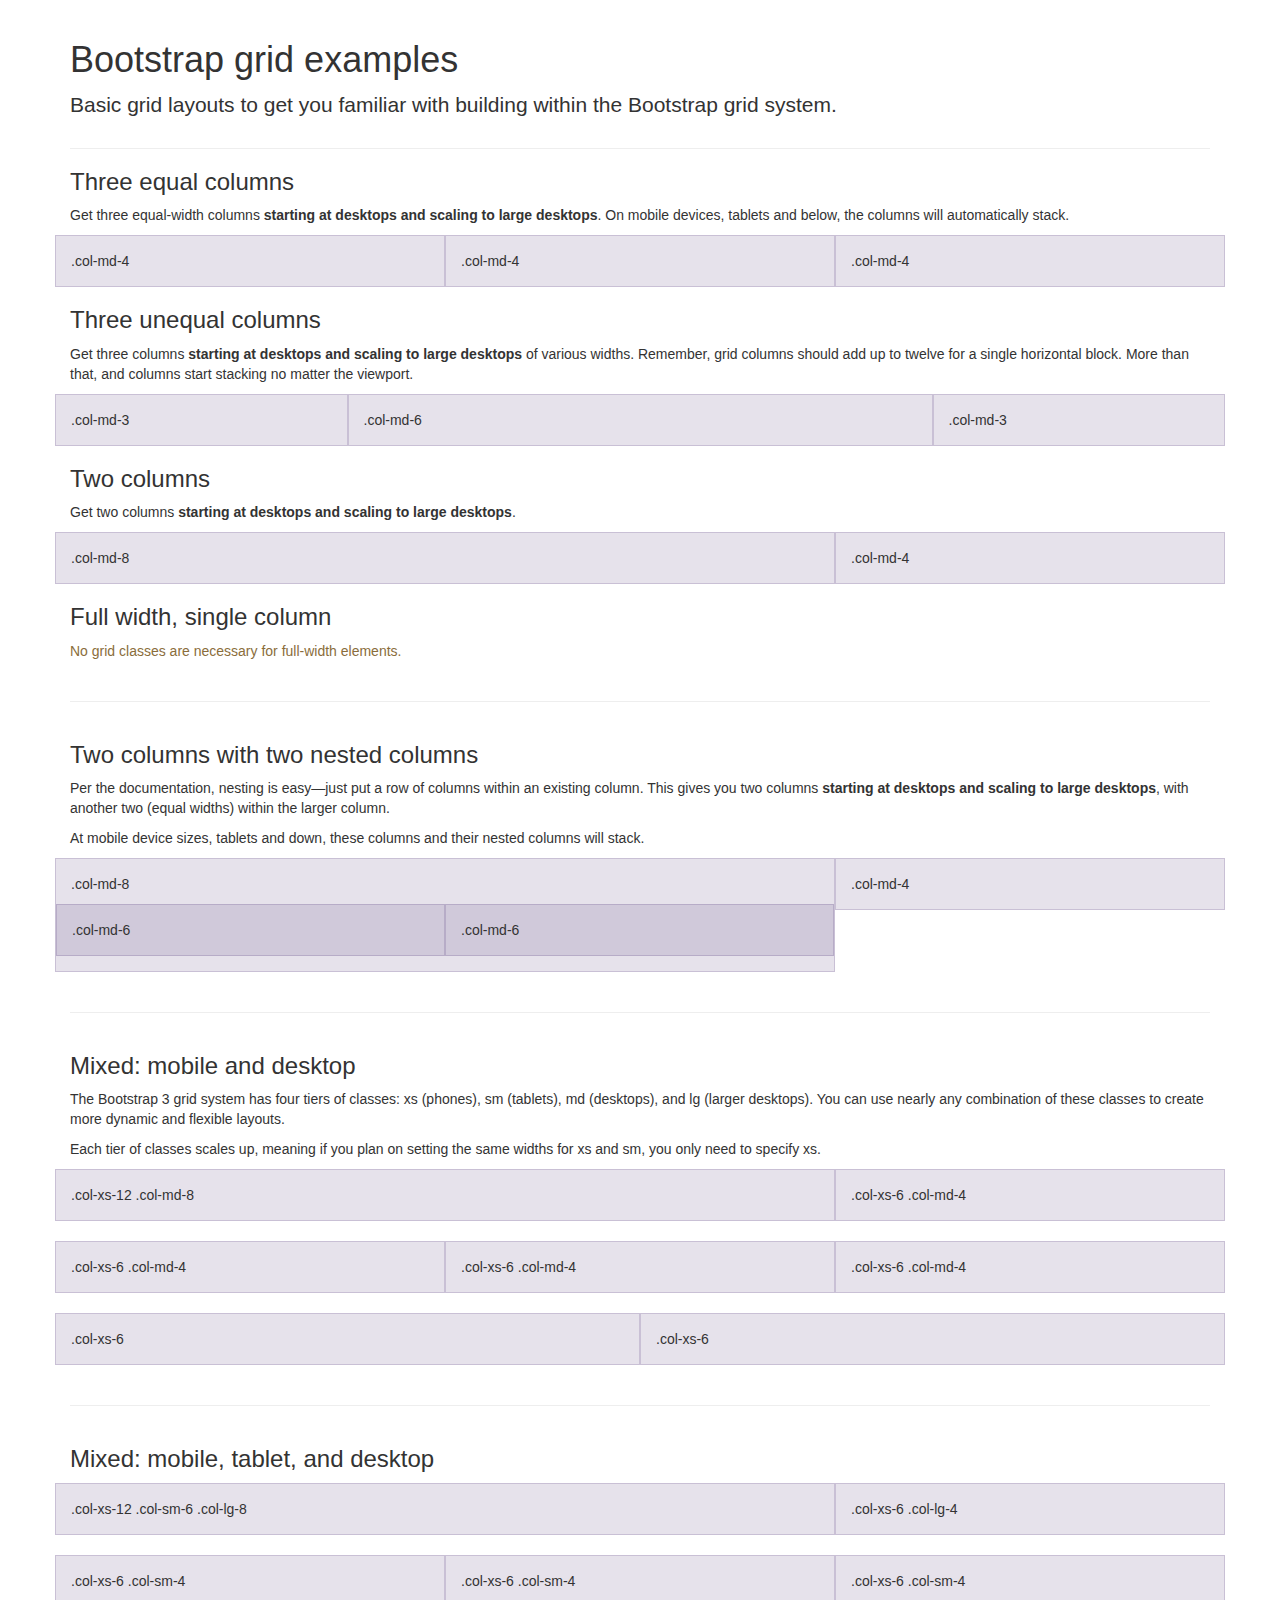
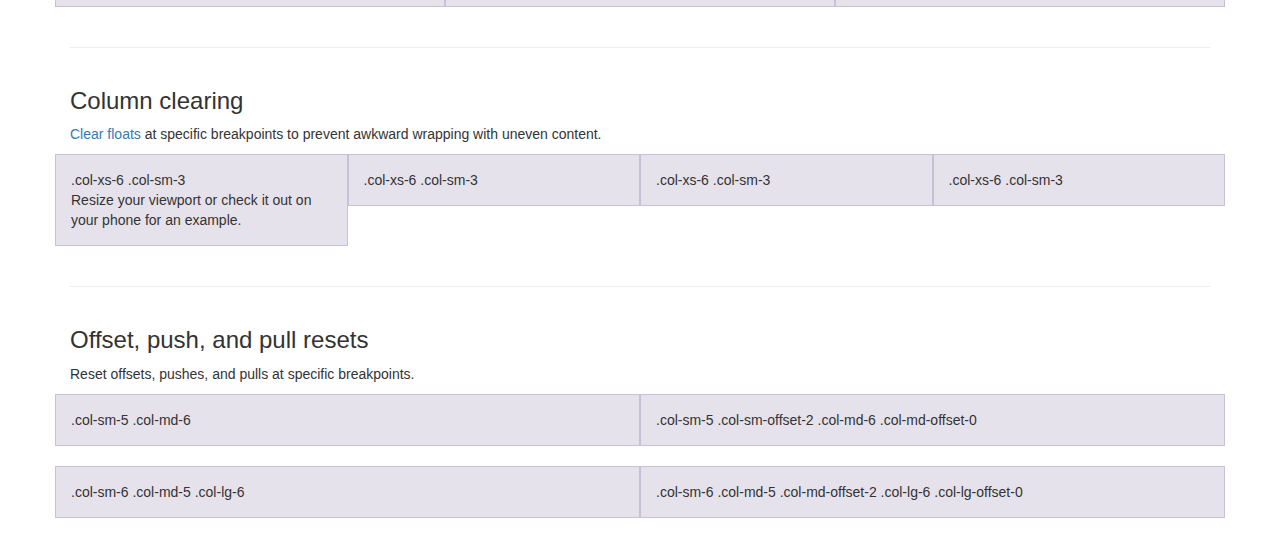
<file: examples/grid/index.html>
<!DOCTYPE html>
<html lang="en">
  <head>
    <meta charset="utf-8">
    <meta http-equiv="X-UA-Compatible" content="IE=edge">
    <meta name="viewport" content="width=device-width, initial-scale=1">
    <!-- The above 3 meta tags *must* come first in the head; any other head content must come *after* these tags -->
    <meta name="description" content="">
    <meta name="author" content="">
    <link rel="icon" href="../../favicon.ico">

    <title>Grid Template for Bootstrap</title>

    <!-- Bootstrap core CSS -->
    <link href="../../dist/css/bootstrap.min.css" rel="stylesheet">

    <!-- IE10 viewport hack for Surface/desktop Windows 8 bug -->
    <link href="../../assets/css/ie10-viewport-bug-workaround.css" rel="stylesheet">

    <!-- Custom styles for this template -->
    <link href="grid.css" rel="stylesheet">

    <!-- Just for debugging purposes. Don't actually copy these 2 lines! -->
    <!--[if lt IE 9]><script src="../../assets/js/ie8-responsive-file-warning.js"></script><![endif]-->
    <script src="../../assets/js/ie-emulation-modes-warning.js"></script>

    <!-- HTML5 shim and Respond.js for IE8 support of HTML5 elements and media queries -->
    <!--[if lt IE 9]>
      <script src="https://oss.maxcdn.com/html5shiv/3.7.3/html5shiv.min.js"></script>
      <script src="https://oss.maxcdn.com/respond/1.4.2/respond.min.js"></script>
    <![endif]-->
  </head>

  <body>
    <div class="container">

      <div class="page-header">
        <h1>Bootstrap grid examples</h1>
        <p class="lead">Basic grid layouts to get you familiar with building within the Bootstrap grid system.</p>
      </div>

      <h3>Three equal columns</h3>
      <p>Get three equal-width columns <strong>starting at desktops and scaling to large desktops</strong>. On mobile devices, tablets and below, the columns will automatically stack.</p>
      <div class="row">
        <div class="col-md-4">.col-md-4</div>
        <div class="col-md-4">.col-md-4</div>
        <div class="col-md-4">.col-md-4</div>
      </div>

      <h3>Three unequal columns</h3>
      <p>Get three columns <strong>starting at desktops and scaling to large desktops</strong> of various widths. Remember, grid columns should add up to twelve for a single horizontal block. More than that, and columns start stacking no matter the viewport.</p>
      <div class="row">
        <div class="col-md-3">.col-md-3</div>
        <div class="col-md-6">.col-md-6</div>
        <div class="col-md-3">.col-md-3</div>
      </div>

      <h3>Two columns</h3>
      <p>Get two columns <strong>starting at desktops and scaling to large desktops</strong>.</p>
      <div class="row">
        <div class="col-md-8">.col-md-8</div>
        <div class="col-md-4">.col-md-4</div>
      </div>

      <h3>Full width, single column</h3>
      <p class="text-warning">No grid classes are necessary for full-width elements.</p>

      <hr>

      <h3>Two columns with two nested columns</h3>
      <p>Per the documentation, nesting is easy—just put a row of columns within an existing column. This gives you two columns <strong>starting at desktops and scaling to large desktops</strong>, with another two (equal widths) within the larger column.</p>
      <p>At mobile device sizes, tablets and down, these columns and their nested columns will stack.</p>
      <div class="row">
        <div class="col-md-8">
          .col-md-8
          <div class="row">
            <div class="col-md-6">.col-md-6</div>
            <div class="col-md-6">.col-md-6</div>
          </div>
        </div>
        <div class="col-md-4">.col-md-4</div>
      </div>

      <hr>

      <h3>Mixed: mobile and desktop</h3>
      <p>The Bootstrap 3 grid system has four tiers of classes: xs (phones), sm (tablets), md (desktops), and lg (larger desktops). You can use nearly any combination of these classes to create more dynamic and flexible layouts.</p>
      <p>Each tier of classes scales up, meaning if you plan on setting the same widths for xs and sm, you only need to specify xs.</p>
      <div class="row">
        <div class="col-xs-12 col-md-8">.col-xs-12 .col-md-8</div>
        <div class="col-xs-6 col-md-4">.col-xs-6 .col-md-4</div>
      </div>
      <div class="row">
        <div class="col-xs-6 col-md-4">.col-xs-6 .col-md-4</div>
        <div class="col-xs-6 col-md-4">.col-xs-6 .col-md-4</div>
        <div class="col-xs-6 col-md-4">.col-xs-6 .col-md-4</div>
      </div>
      <div class="row">
        <div class="col-xs-6">.col-xs-6</div>
        <div class="col-xs-6">.col-xs-6</div>
      </div>

      <hr>

      <h3>Mixed: mobile, tablet, and desktop</h3>
      <p></p>
      <div class="row">
        <div class="col-xs-12 col-sm-6 col-lg-8">.col-xs-12 .col-sm-6 .col-lg-8</div>
        <div class="col-xs-6 col-lg-4">.col-xs-6 .col-lg-4</div>
      </div>
      <div class="row">
        <div class="col-xs-6 col-sm-4">.col-xs-6 .col-sm-4</div>
        <div class="col-xs-6 col-sm-4">.col-xs-6 .col-sm-4</div>
        <div class="col-xs-6 col-sm-4">.col-xs-6 .col-sm-4</div>
      </div>

      <hr>

      <h3>Column clearing</h3>
      <p><a href="http://getbootstrap.com/css/#grid-responsive-resets">Clear floats</a> at specific breakpoints to prevent awkward wrapping with uneven content.</p>
      <div class="row">
        <div class="col-xs-6 col-sm-3">
          .col-xs-6 .col-sm-3
          <br>
          Resize your viewport or check it out on your phone for an example.
        </div>
        <div class="col-xs-6 col-sm-3">.col-xs-6 .col-sm-3</div>

        <!-- Add the extra clearfix for only the required viewport -->
        <div class="clearfix visible-xs"></div>

        <div class="col-xs-6 col-sm-3">.col-xs-6 .col-sm-3</div>
        <div class="col-xs-6 col-sm-3">.col-xs-6 .col-sm-3</div>
      </div>

      <hr>

      <h3>Offset, push, and pull resets</h3>
      <p>Reset offsets, pushes, and pulls at specific breakpoints.</p>
      <div class="row">
        <div class="col-sm-5 col-md-6">.col-sm-5 .col-md-6</div>
        <div class="col-sm-5 col-sm-offset-2 col-md-6 col-md-offset-0">.col-sm-5 .col-sm-offset-2 .col-md-6 .col-md-offset-0</div>
      </div>
      <div class="row">
        <div class="col-sm-6 col-md-5 col-lg-6">.col-sm-6 .col-md-5 .col-lg-6</div>
        <div class="col-sm-6 col-md-5 col-md-offset-2 col-lg-6 col-lg-offset-0">.col-sm-6 .col-md-5 .col-md-offset-2 .col-lg-6 .col-lg-offset-0</div>
      </div>


    </div> <!-- /container -->


    <!-- IE10 viewport hack for Surface/desktop Windows 8 bug -->
    <script src="../../assets/js/ie10-viewport-bug-workaround.js"></script>
  </body>
</html>
</file>
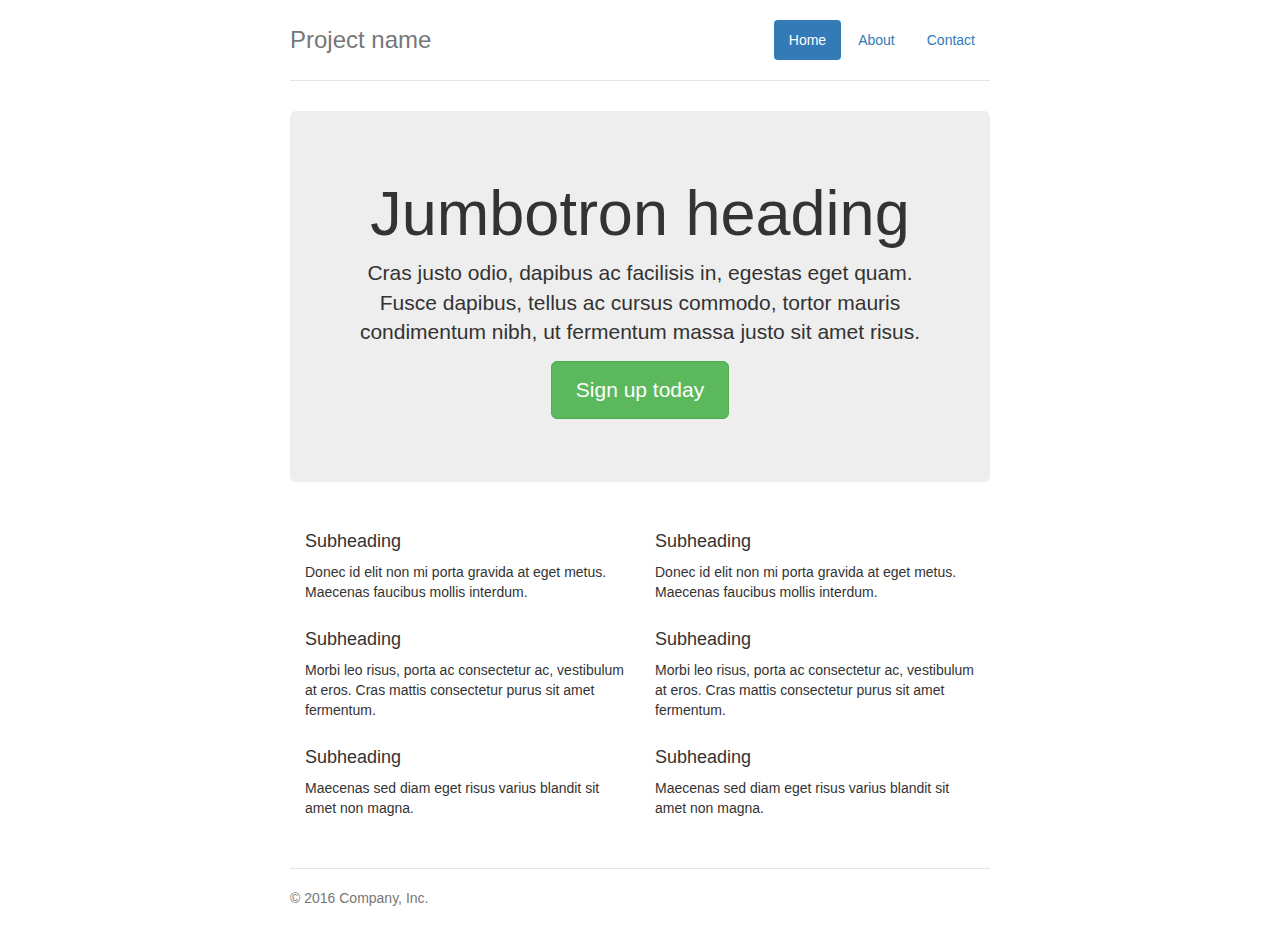
<file: examples/jumbotron-narrow/index.html>
<!DOCTYPE html>
<html lang="en">
  <head>
    <meta charset="utf-8">
    <meta http-equiv="X-UA-Compatible" content="IE=edge">
    <meta name="viewport" content="width=device-width, initial-scale=1">
    <!-- The above 3 meta tags *must* come first in the head; any other head content must come *after* these tags -->
    <meta name="description" content="">
    <meta name="author" content="">
    <link rel="icon" href="../../favicon.ico">

    <title>Narrow Jumbotron Template for Bootstrap</title>

    <!-- Bootstrap core CSS -->
    <link href="../../dist/css/bootstrap.min.css" rel="stylesheet">

    <!-- IE10 viewport hack for Surface/desktop Windows 8 bug -->
    <link href="../../assets/css/ie10-viewport-bug-workaround.css" rel="stylesheet">

    <!-- Custom styles for this template -->
    <link href="jumbotron-narrow.css" rel="stylesheet">

    <!-- Just for debugging purposes. Don't actually copy these 2 lines! -->
    <!--[if lt IE 9]><script src="../../assets/js/ie8-responsive-file-warning.js"></script><![endif]-->
    <script src="../../assets/js/ie-emulation-modes-warning.js"></script>

    <!-- HTML5 shim and Respond.js for IE8 support of HTML5 elements and media queries -->
    <!--[if lt IE 9]>
      <script src="https://oss.maxcdn.com/html5shiv/3.7.3/html5shiv.min.js"></script>
      <script src="https://oss.maxcdn.com/respond/1.4.2/respond.min.js"></script>
    <![endif]-->
  </head>

  <body>

    <div class="container">
      <div class="header clearfix">
        <nav>
          <ul class="nav nav-pills pull-right">
            <li role="presentation" class="active"><a href="#">Home</a></li>
            <li role="presentation"><a href="#">About</a></li>
            <li role="presentation"><a href="#">Contact</a></li>
          </ul>
        </nav>
        <h3 class="text-muted">Project name</h3>
      </div>

      <div class="jumbotron">
        <h1>Jumbotron heading</h1>
        <p class="lead">Cras justo odio, dapibus ac facilisis in, egestas eget quam. Fusce dapibus, tellus ac cursus commodo, tortor mauris condimentum nibh, ut fermentum massa justo sit amet risus.</p>
        <p><a class="btn btn-lg btn-success" href="#" role="button">Sign up today</a></p>
      </div>

      <div class="row marketing">
        <div class="col-lg-6">
          <h4>Subheading</h4>
          <p>Donec id elit non mi porta gravida at eget metus. Maecenas faucibus mollis interdum.</p>

          <h4>Subheading</h4>
          <p>Morbi leo risus, porta ac consectetur ac, vestibulum at eros. Cras mattis consectetur purus sit amet fermentum.</p>

          <h4>Subheading</h4>
          <p>Maecenas sed diam eget risus varius blandit sit amet non magna.</p>
        </div>

        <div class="col-lg-6">
          <h4>Subheading</h4>
          <p>Donec id elit non mi porta gravida at eget metus. Maecenas faucibus mollis interdum.</p>

          <h4>Subheading</h4>
          <p>Morbi leo risus, porta ac consectetur ac, vestibulum at eros. Cras mattis consectetur purus sit amet fermentum.</p>

          <h4>Subheading</h4>
          <p>Maecenas sed diam eget risus varius blandit sit amet non magna.</p>
        </div>
      </div>

      <footer class="footer">
        <p>&copy; 2016 Company, Inc.</p>
      </footer>

    </div> <!-- /container -->


    <!-- IE10 viewport hack for Surface/desktop Windows 8 bug -->
    <script src="../../assets/js/ie10-viewport-bug-workaround.js"></script>
  </body>
</html>
</file>
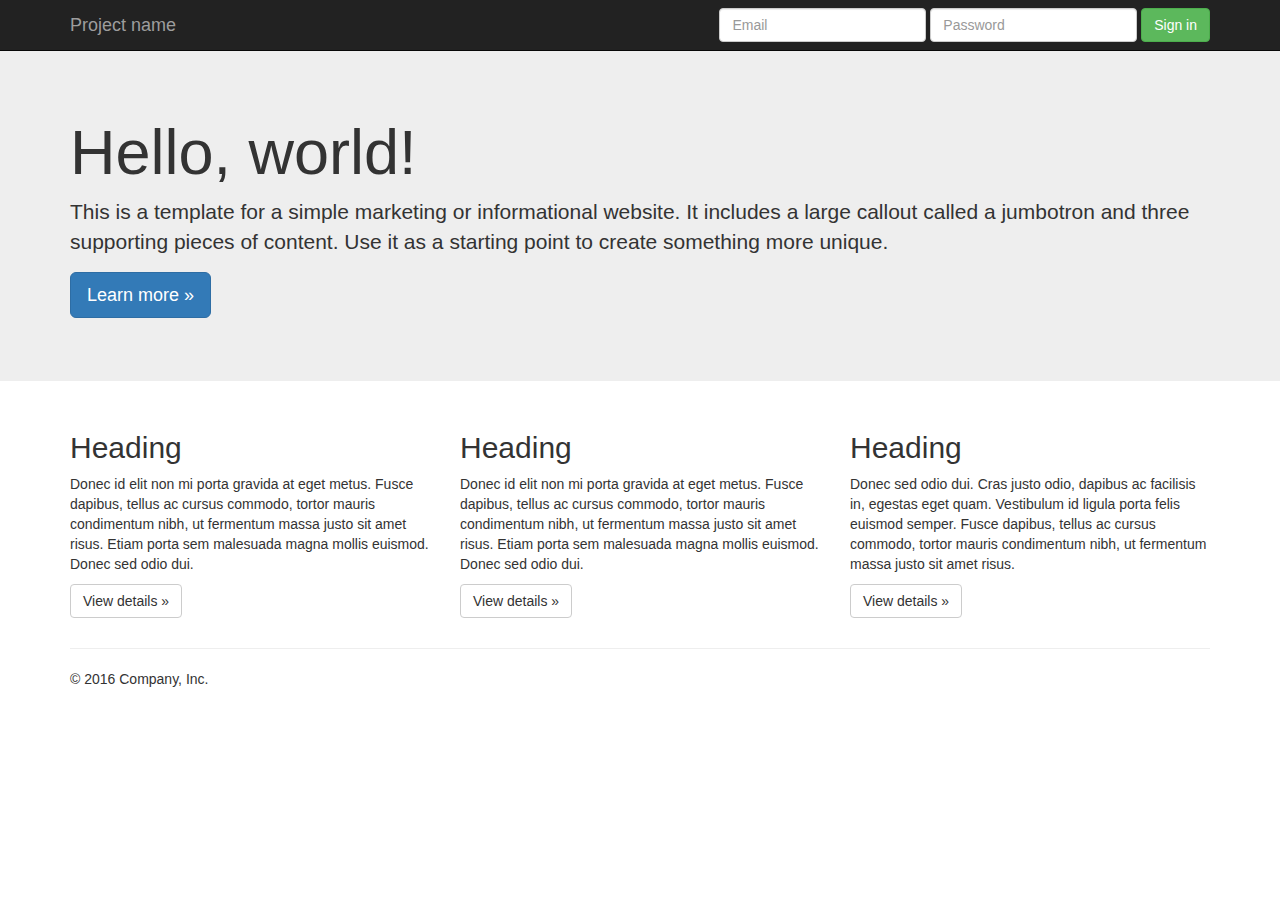
<file: examples/jumbotron/index.html>
<!DOCTYPE html>
<html lang="en">
  <head>
    <meta charset="utf-8">
    <meta http-equiv="X-UA-Compatible" content="IE=edge">
    <meta name="viewport" content="width=device-width, initial-scale=1">
    <!-- The above 3 meta tags *must* come first in the head; any other head content must come *after* these tags -->
    <meta name="description" content="">
    <meta name="author" content="">
    <link rel="icon" href="../../favicon.ico">

    <title>Jumbotron Template for Bootstrap</title>

    <!-- Bootstrap core CSS -->
    <link href="../../dist/css/bootstrap.min.css" rel="stylesheet">

    <!-- IE10 viewport hack for Surface/desktop Windows 8 bug -->
    <link href="../../assets/css/ie10-viewport-bug-workaround.css" rel="stylesheet">

    <!-- Custom styles for this template -->
    <link href="jumbotron.css" rel="stylesheet">

    <!-- Just for debugging purposes. Don't actually copy these 2 lines! -->
    <!--[if lt IE 9]><script src="../../assets/js/ie8-responsive-file-warning.js"></script><![endif]-->
    <script src="../../assets/js/ie-emulation-modes-warning.js"></script>

    <!-- HTML5 shim and Respond.js for IE8 support of HTML5 elements and media queries -->
    <!--[if lt IE 9]>
      <script src="https://oss.maxcdn.com/html5shiv/3.7.3/html5shiv.min.js"></script>
      <script src="https://oss.maxcdn.com/respond/1.4.2/respond.min.js"></script>
    <![endif]-->
  </head>

  <body>

    <nav class="navbar navbar-inverse navbar-fixed-top">
      <div class="container">
        <div class="navbar-header">
          <button type="button" class="navbar-toggle collapsed" data-toggle="collapse" data-target="#navbar" aria-expanded="false" aria-controls="navbar">
            <span class="sr-only">Toggle navigation</span>
            <span class="icon-bar"></span>
            <span class="icon-bar"></span>
            <span class="icon-bar"></span>
          </button>
          <a class="navbar-brand" href="#">Project name</a>
        </div>
        <div id="navbar" class="navbar-collapse collapse">
          <form class="navbar-form navbar-right">
            <div class="form-group">
              <input type="text" placeholder="Email" class="form-control">
            </div>
            <div class="form-group">
              <input type="password" placeholder="Password" class="form-control">
            </div>
            <button type="submit" class="btn btn-success">Sign in</button>
          </form>
        </div><!--/.navbar-collapse -->
      </div>
    </nav>

    <!-- Main jumbotron for a primary marketing message or call to action -->
    <div class="jumbotron">
      <div class="container">
        <h1>Hello, world!</h1>
        <p>This is a template for a simple marketing or informational website. It includes a large callout called a jumbotron and three supporting pieces of content. Use it as a starting point to create something more unique.</p>
        <p><a class="btn btn-primary btn-lg" href="#" role="button">Learn more &raquo;</a></p>
      </div>
    </div>

    <div class="container">
      <!-- Example row of columns -->
      <div class="row">
        <div class="col-md-4">
          <h2>Heading</h2>
          <p>Donec id elit non mi porta gravida at eget metus. Fusce dapibus, tellus ac cursus commodo, tortor mauris condimentum nibh, ut fermentum massa justo sit amet risus. Etiam porta sem malesuada magna mollis euismod. Donec sed odio dui. </p>
          <p><a class="btn btn-default" href="#" role="button">View details &raquo;</a></p>
        </div>
        <div class="col-md-4">
          <h2>Heading</h2>
          <p>Donec id elit non mi porta gravida at eget metus. Fusce dapibus, tellus ac cursus commodo, tortor mauris condimentum nibh, ut fermentum massa justo sit amet risus. Etiam porta sem malesuada magna mollis euismod. Donec sed odio dui. </p>
          <p><a class="btn btn-default" href="#" role="button">View details &raquo;</a></p>
       </div>
        <div class="col-md-4">
          <h2>Heading</h2>
          <p>Donec sed odio dui. Cras justo odio, dapibus ac facilisis in, egestas eget quam. Vestibulum id ligula porta felis euismod semper. Fusce dapibus, tellus ac cursus commodo, tortor mauris condimentum nibh, ut fermentum massa justo sit amet risus.</p>
          <p><a class="btn btn-default" href="#" role="button">View details &raquo;</a></p>
        </div>
      </div>

      <hr>

      <footer>
        <p>&copy; 2016 Company, Inc.</p>
      </footer>
    </div> <!-- /container -->


    <!-- Bootstrap core JavaScript
    ================================================== -->
    <!-- Placed at the end of the document so the pages load faster -->
    <script src="https://ajax.googleapis.com/ajax/libs/jquery/1.12.4/jquery.min.js"></script>
    <script>window.jQuery || document.write('<script src="../../assets/js/vendor/jquery.min.js"><\/script>')</script>
    <script src="../../dist/js/bootstrap.min.js"></script>
    <!-- IE10 viewport hack for Surface/desktop Windows 8 bug -->
    <script src="../../assets/js/ie10-viewport-bug-workaround.js"></script>
  </body>
</html>
</file>
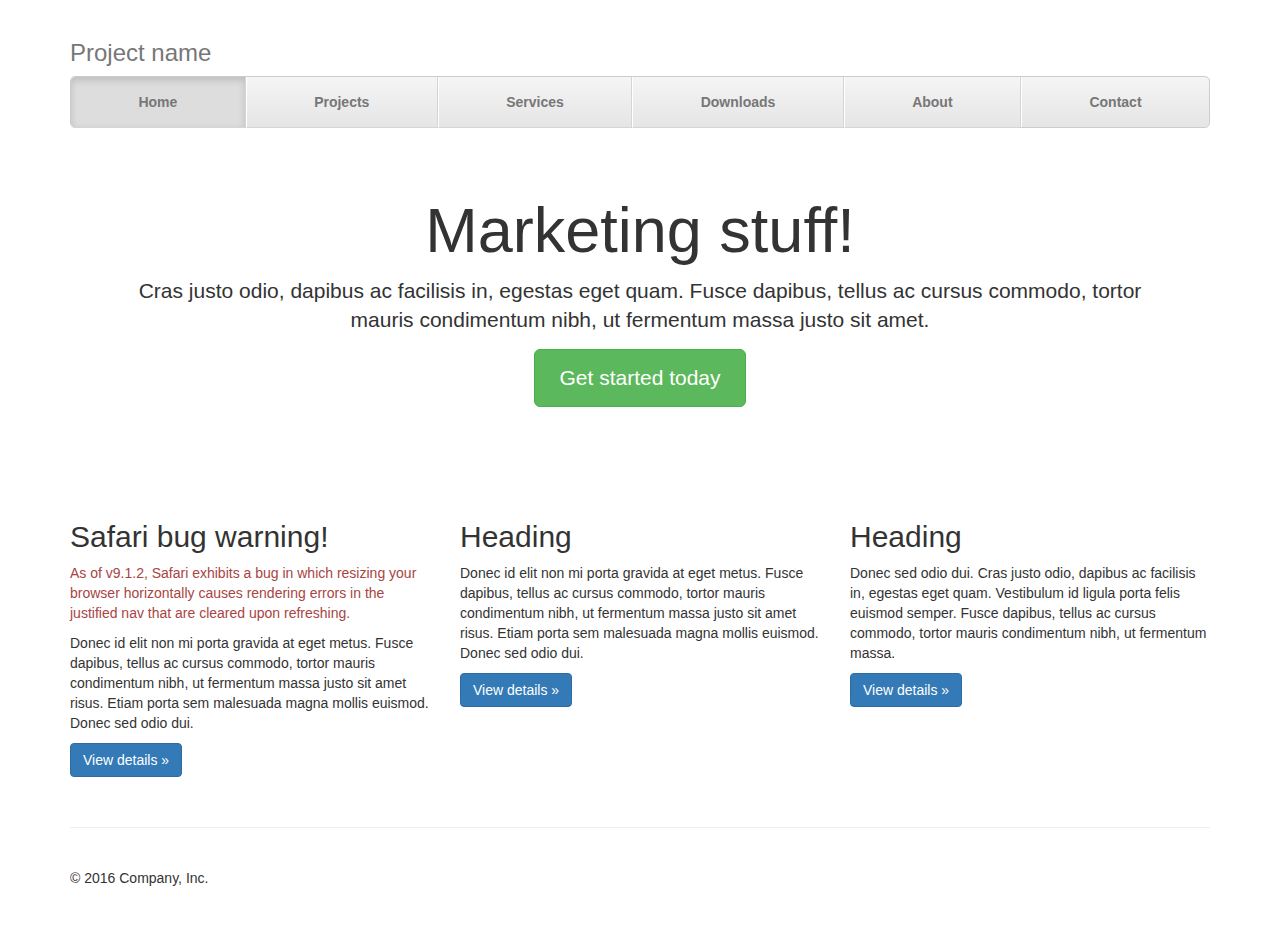
<file: examples/justified-nav/index.html>
<!DOCTYPE html>
<html lang="en">
  <head>
    <meta charset="utf-8">
    <meta http-equiv="X-UA-Compatible" content="IE=edge">
    <meta name="viewport" content="width=device-width, initial-scale=1">
    <!-- The above 3 meta tags *must* come first in the head; any other head content must come *after* these tags -->
    <meta name="description" content="">
    <meta name="author" content="">
    <link rel="icon" href="../../favicon.ico">

    <title>Justified Nav Template for Bootstrap</title>

    <!-- Bootstrap core CSS -->
    <link href="../../dist/css/bootstrap.min.css" rel="stylesheet">

    <!-- IE10 viewport hack for Surface/desktop Windows 8 bug -->
    <link href="../../assets/css/ie10-viewport-bug-workaround.css" rel="stylesheet">

    <!-- Custom styles for this template -->
    <link href="justified-nav.css" rel="stylesheet">

    <!-- Just for debugging purposes. Don't actually copy these 2 lines! -->
    <!--[if lt IE 9]><script src="../../assets/js/ie8-responsive-file-warning.js"></script><![endif]-->
    <script src="../../assets/js/ie-emulation-modes-warning.js"></script>

    <!-- HTML5 shim and Respond.js for IE8 support of HTML5 elements and media queries -->
    <!--[if lt IE 9]>
      <script src="https://oss.maxcdn.com/html5shiv/3.7.3/html5shiv.min.js"></script>
      <script src="https://oss.maxcdn.com/respond/1.4.2/respond.min.js"></script>
    <![endif]-->
  </head>

  <body>

    <div class="container">

      <!-- The justified navigation menu is meant for single line per list item.
           Multiple lines will require custom code not provided by Bootstrap. -->
      <div class="masthead">
        <h3 class="text-muted">Project name</h3>
        <nav>
          <ul class="nav nav-justified">
            <li class="active"><a href="#">Home</a></li>
            <li><a href="#">Projects</a></li>
            <li><a href="#">Services</a></li>
            <li><a href="#">Downloads</a></li>
            <li><a href="#">About</a></li>
            <li><a href="#">Contact</a></li>
          </ul>
        </nav>
      </div>

      <!-- Jumbotron -->
      <div class="jumbotron">
        <h1>Marketing stuff!</h1>
        <p class="lead">Cras justo odio, dapibus ac facilisis in, egestas eget quam. Fusce dapibus, tellus ac cursus commodo, tortor mauris condimentum nibh, ut fermentum massa justo sit amet.</p>
        <p><a class="btn btn-lg btn-success" href="#" role="button">Get started today</a></p>
      </div>

      <!-- Example row of columns -->
      <div class="row">
        <div class="col-lg-4">
          <h2>Safari bug warning!</h2>
          <p class="text-danger">As of v9.1.2, Safari exhibits a bug in which resizing your browser horizontally causes rendering errors in the justified nav that are cleared upon refreshing.</p>
          <p>Donec id elit non mi porta gravida at eget metus. Fusce dapibus, tellus ac cursus commodo, tortor mauris condimentum nibh, ut fermentum massa justo sit amet risus. Etiam porta sem malesuada magna mollis euismod. Donec sed odio dui. </p>
          <p><a class="btn btn-primary" href="#" role="button">View details &raquo;</a></p>
        </div>
        <div class="col-lg-4">
          <h2>Heading</h2>
          <p>Donec id elit non mi porta gravida at eget metus. Fusce dapibus, tellus ac cursus commodo, tortor mauris condimentum nibh, ut fermentum massa justo sit amet risus. Etiam porta sem malesuada magna mollis euismod. Donec sed odio dui. </p>
          <p><a class="btn btn-primary" href="#" role="button">View details &raquo;</a></p>
       </div>
        <div class="col-lg-4">
          <h2>Heading</h2>
          <p>Donec sed odio dui. Cras justo odio, dapibus ac facilisis in, egestas eget quam. Vestibulum id ligula porta felis euismod semper. Fusce dapibus, tellus ac cursus commodo, tortor mauris condimentum nibh, ut fermentum massa.</p>
          <p><a class="btn btn-primary" href="#" role="button">View details &raquo;</a></p>
        </div>
      </div>

      <!-- Site footer -->
      <footer class="footer">
        <p>&copy; 2016 Company, Inc.</p>
      </footer>

    </div> <!-- /container -->


    <!-- IE10 viewport hack for Surface/desktop Windows 8 bug -->
    <script src="../../assets/js/ie10-viewport-bug-workaround.js"></script>
  </body>
</html>
</file>
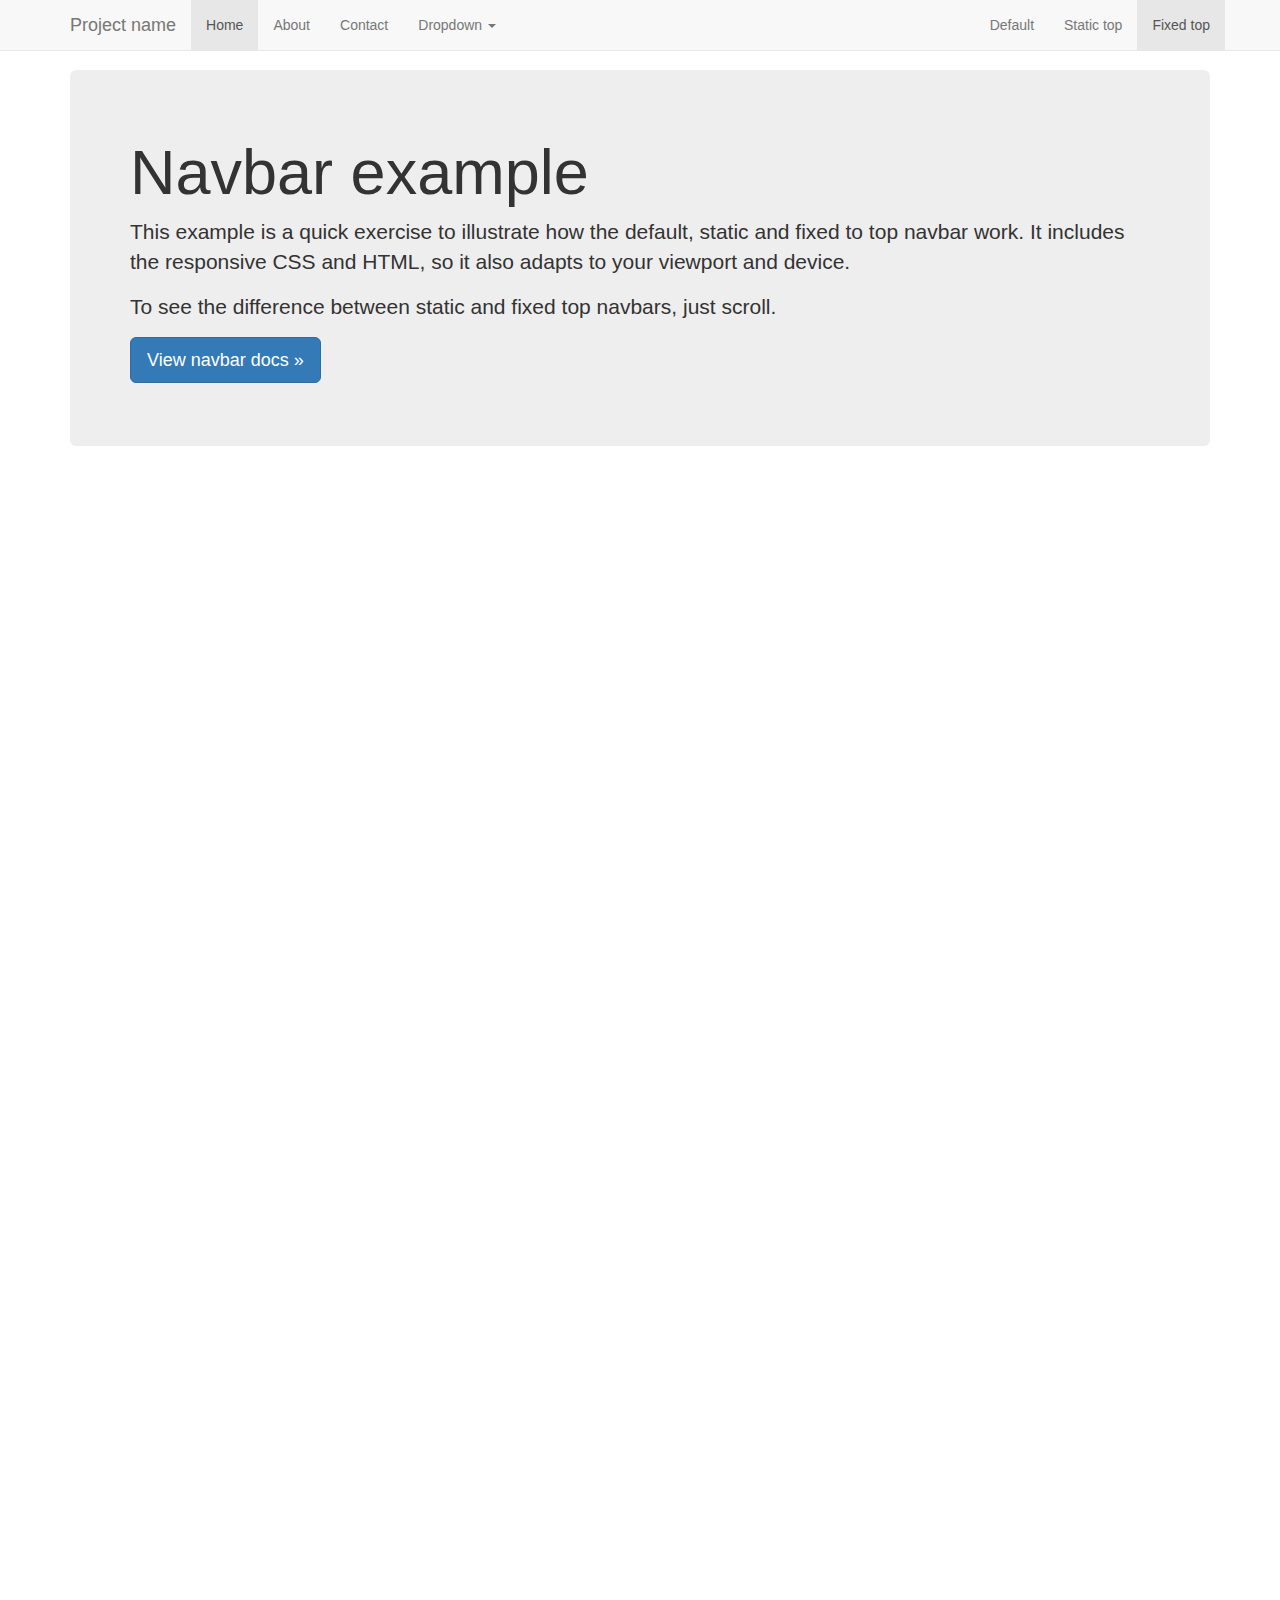
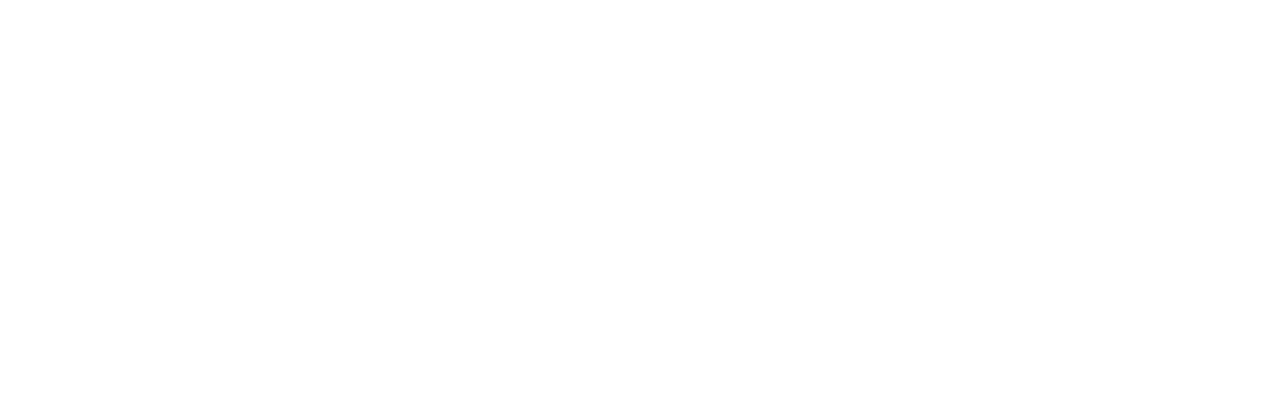
<file: examples/navbar-fixed-top/index.html>
<!DOCTYPE html>
<html lang="en">
  <head>
    <meta charset="utf-8">
    <meta http-equiv="X-UA-Compatible" content="IE=edge">
    <meta name="viewport" content="width=device-width, initial-scale=1">
    <!-- The above 3 meta tags *must* come first in the head; any other head content must come *after* these tags -->
    <meta name="description" content="">
    <meta name="author" content="">
    <link rel="icon" href="../../favicon.ico">

    <title>Fixed Top Navbar Example for Bootstrap</title>

    <!-- Bootstrap core CSS -->
    <link href="../../dist/css/bootstrap.min.css" rel="stylesheet">

    <!-- IE10 viewport hack for Surface/desktop Windows 8 bug -->
    <link href="../../assets/css/ie10-viewport-bug-workaround.css" rel="stylesheet">

    <!-- Custom styles for this template -->
    <link href="navbar-fixed-top.css" rel="stylesheet">

    <!-- Just for debugging purposes. Don't actually copy these 2 lines! -->
    <!--[if lt IE 9]><script src="../../assets/js/ie8-responsive-file-warning.js"></script><![endif]-->
    <script src="../../assets/js/ie-emulation-modes-warning.js"></script>

    <!-- HTML5 shim and Respond.js for IE8 support of HTML5 elements and media queries -->
    <!--[if lt IE 9]>
      <script src="https://oss.maxcdn.com/html5shiv/3.7.3/html5shiv.min.js"></script>
      <script src="https://oss.maxcdn.com/respond/1.4.2/respond.min.js"></script>
    <![endif]-->
  </head>

  <body>

    <!-- Fixed navbar -->
    <nav class="navbar navbar-default navbar-fixed-top">
      <div class="container">
        <div class="navbar-header">
          <button type="button" class="navbar-toggle collapsed" data-toggle="collapse" data-target="#navbar" aria-expanded="false" aria-controls="navbar">
            <span class="sr-only">Toggle navigation</span>
            <span class="icon-bar"></span>
            <span class="icon-bar"></span>
            <span class="icon-bar"></span>
          </button>
          <a class="navbar-brand" href="#">Project name</a>
        </div>
        <div id="navbar" class="navbar-collapse collapse">
          <ul class="nav navbar-nav">
            <li class="active"><a href="#">Home</a></li>
            <li><a href="#about">About</a></li>
            <li><a href="#contact">Contact</a></li>
            <li class="dropdown">
              <a href="#" class="dropdown-toggle" data-toggle="dropdown" role="button" aria-haspopup="true" aria-expanded="false">Dropdown <span class="caret"></span></a>
              <ul class="dropdown-menu">
                <li><a href="#">Action</a></li>
                <li><a href="#">Another action</a></li>
                <li><a href="#">Something else here</a></li>
                <li role="separator" class="divider"></li>
                <li class="dropdown-header">Nav header</li>
                <li><a href="#">Separated link</a></li>
                <li><a href="#">One more separated link</a></li>
              </ul>
            </li>
          </ul>
          <ul class="nav navbar-nav navbar-right">
            <li><a href="../navbar/">Default</a></li>
            <li><a href="../navbar-static-top/">Static top</a></li>
            <li class="active"><a href="./">Fixed top <span class="sr-only">(current)</span></a></li>
          </ul>
        </div><!--/.nav-collapse -->
      </div>
    </nav>

    <div class="container">

      <!-- Main component for a primary marketing message or call to action -->
      <div class="jumbotron">
        <h1>Navbar example</h1>
        <p>This example is a quick exercise to illustrate how the default, static and fixed to top navbar work. It includes the responsive CSS and HTML, so it also adapts to your viewport and device.</p>
        <p>To see the difference between static and fixed top navbars, just scroll.</p>
        <p>
          <a class="btn btn-lg btn-primary" href="../../components/#navbar" role="button">View navbar docs &raquo;</a>
        </p>
      </div>

    </div> <!-- /container -->


    <!-- Bootstrap core JavaScript
    ================================================== -->
    <!-- Placed at the end of the document so the pages load faster -->
    <script src="https://ajax.googleapis.com/ajax/libs/jquery/1.12.4/jquery.min.js"></script>
    <script>window.jQuery || document.write('<script src="../../assets/js/vendor/jquery.min.js"><\/script>')</script>
    <script src="../../dist/js/bootstrap.min.js"></script>
    <!-- IE10 viewport hack for Surface/desktop Windows 8 bug -->
    <script src="../../assets/js/ie10-viewport-bug-workaround.js"></script>
  </body>
</html>
</file>
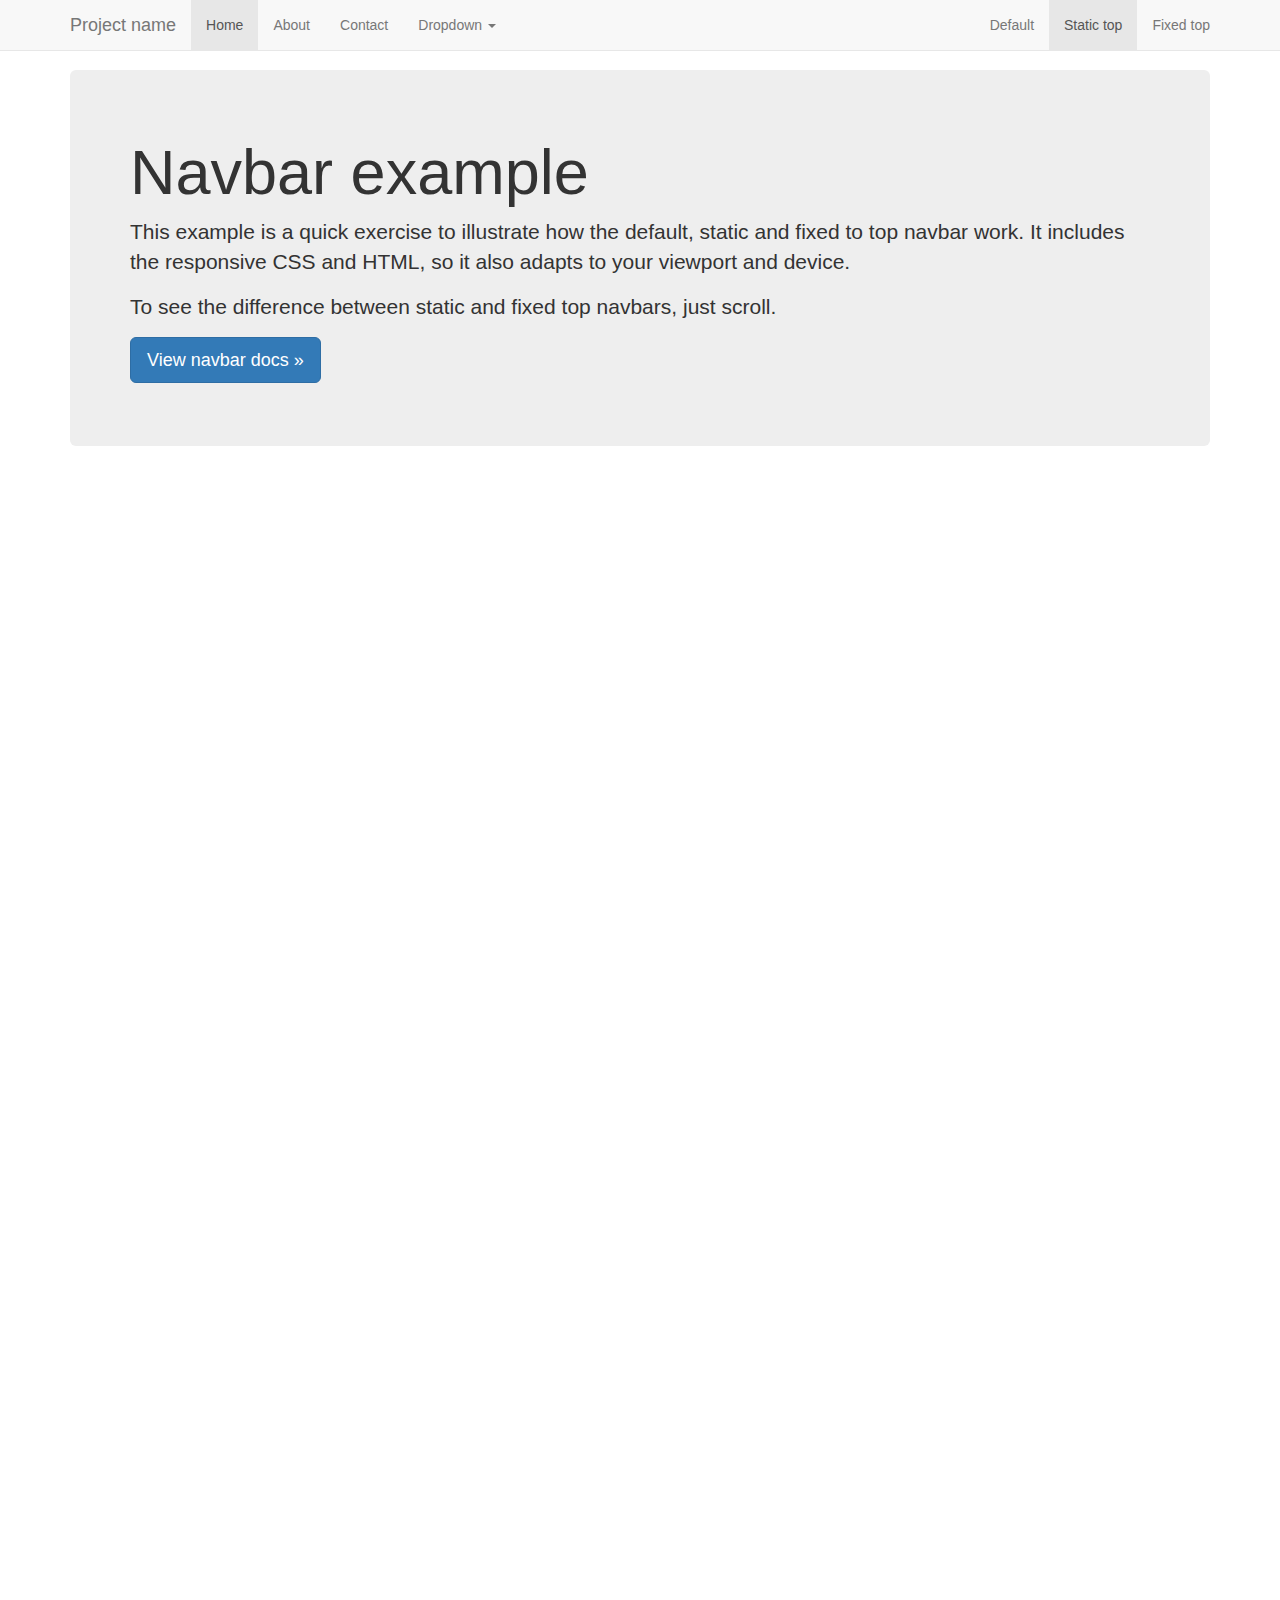
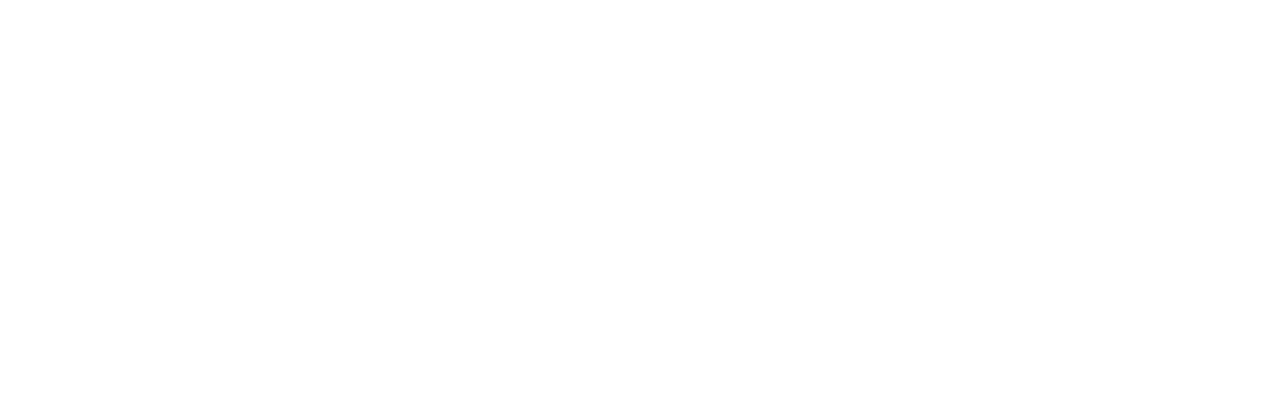
<file: examples/navbar-static-top/index.html>
<!DOCTYPE html>
<html lang="en">
  <head>
    <meta charset="utf-8">
    <meta http-equiv="X-UA-Compatible" content="IE=edge">
    <meta name="viewport" content="width=device-width, initial-scale=1">
    <!-- The above 3 meta tags *must* come first in the head; any other head content must come *after* these tags -->
    <meta name="description" content="">
    <meta name="author" content="">
    <link rel="icon" href="../../favicon.ico">

    <title>Static Top Navbar Example for Bootstrap</title>

    <!-- Bootstrap core CSS -->
    <link href="../../dist/css/bootstrap.min.css" rel="stylesheet">

    <!-- IE10 viewport hack for Surface/desktop Windows 8 bug -->
    <link href="../../assets/css/ie10-viewport-bug-workaround.css" rel="stylesheet">

    <!-- Custom styles for this template -->
    <link href="navbar-static-top.css" rel="stylesheet">

    <!-- Just for debugging purposes. Don't actually copy these 2 lines! -->
    <!--[if lt IE 9]><script src="../../assets/js/ie8-responsive-file-warning.js"></script><![endif]-->
    <script src="../../assets/js/ie-emulation-modes-warning.js"></script>

    <!-- HTML5 shim and Respond.js for IE8 support of HTML5 elements and media queries -->
    <!--[if lt IE 9]>
      <script src="https://oss.maxcdn.com/html5shiv/3.7.3/html5shiv.min.js"></script>
      <script src="https://oss.maxcdn.com/respond/1.4.2/respond.min.js"></script>
    <![endif]-->
  </head>

  <body>

    <!-- Static navbar -->
    <nav class="navbar navbar-default navbar-static-top">
      <div class="container">
        <div class="navbar-header">
          <button type="button" class="navbar-toggle collapsed" data-toggle="collapse" data-target="#navbar" aria-expanded="false" aria-controls="navbar">
            <span class="sr-only">Toggle navigation</span>
            <span class="icon-bar"></span>
            <span class="icon-bar"></span>
            <span class="icon-bar"></span>
          </button>
          <a class="navbar-brand" href="#">Project name</a>
        </div>
        <div id="navbar" class="navbar-collapse collapse">
          <ul class="nav navbar-nav">
            <li class="active"><a href="#">Home</a></li>
            <li><a href="#about">About</a></li>
            <li><a href="#contact">Contact</a></li>
            <li class="dropdown">
              <a href="#" class="dropdown-toggle" data-toggle="dropdown" role="button" aria-haspopup="true" aria-expanded="false">Dropdown <span class="caret"></span></a>
              <ul class="dropdown-menu">
                <li><a href="#">Action</a></li>
                <li><a href="#">Another action</a></li>
                <li><a href="#">Something else here</a></li>
                <li role="separator" class="divider"></li>
                <li class="dropdown-header">Nav header</li>
                <li><a href="#">Separated link</a></li>
                <li><a href="#">One more separated link</a></li>
              </ul>
            </li>
          </ul>
          <ul class="nav navbar-nav navbar-right">
            <li><a href="../navbar/">Default</a></li>
            <li class="active"><a href="./">Static top <span class="sr-only">(current)</span></a></li>
            <li><a href="../navbar-fixed-top/">Fixed top</a></li>
          </ul>
        </div><!--/.nav-collapse -->
      </div>
    </nav>


    <div class="container">

      <!-- Main component for a primary marketing message or call to action -->
      <div class="jumbotron">
        <h1>Navbar example</h1>
        <p>This example is a quick exercise to illustrate how the default, static and fixed to top navbar work. It includes the responsive CSS and HTML, so it also adapts to your viewport and device.</p>
        <p>To see the difference between static and fixed top navbars, just scroll.</p>
        <p>
          <a class="btn btn-lg btn-primary" href="../../components/#navbar" role="button">View navbar docs &raquo;</a>
        </p>
      </div>

    </div> <!-- /container -->


    <!-- Bootstrap core JavaScript
    ================================================== -->
    <!-- Placed at the end of the document so the pages load faster -->
    <script src="https://ajax.googleapis.com/ajax/libs/jquery/1.12.4/jquery.min.js"></script>
    <script>window.jQuery || document.write('<script src="../../assets/js/vendor/jquery.min.js"><\/script>')</script>
    <script src="../../dist/js/bootstrap.min.js"></script>
    <!-- IE10 viewport hack for Surface/desktop Windows 8 bug -->
    <script src="../../assets/js/ie10-viewport-bug-workaround.js"></script>
  </body>
</html>
</file>
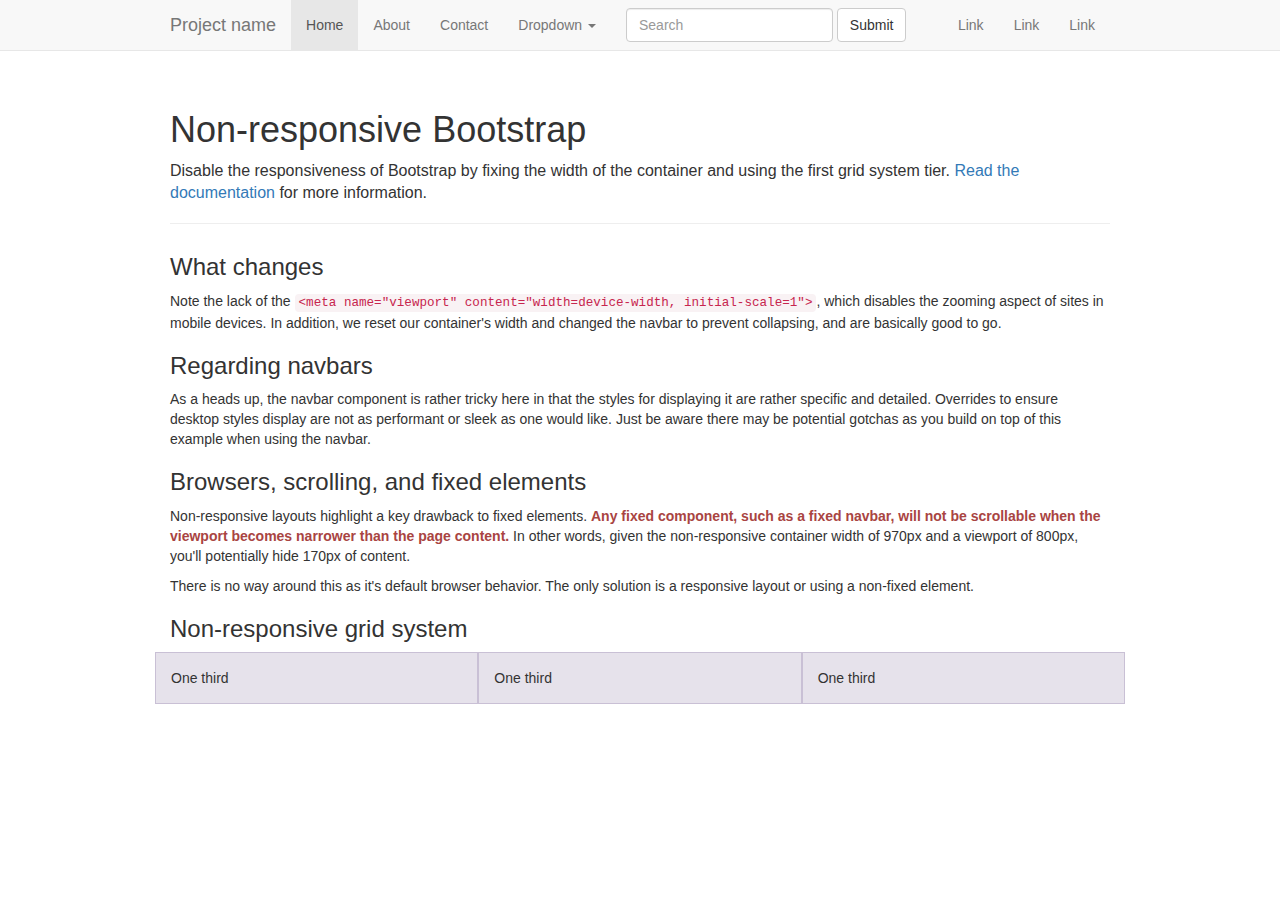
<file: examples/non-responsive/index.html>
<!DOCTYPE html>
<html lang="en">
  <head>
    <meta charset="utf-8">
    <meta http-equiv="X-UA-Compatible" content="IE=edge">
    <!-- The above 2 meta tags *must* come first in the head; any other head content must come *after* these tags -->
    <meta name="description" content="">
    <meta name="author" content="">

    <!-- Note there is no responsive meta tag here -->

    <link rel="icon" href="../../favicon.ico">

    <title>Non-responsive Template for Bootstrap</title>

    <!-- Bootstrap core CSS -->
    <link href="../../dist/css/bootstrap.min.css" rel="stylesheet">

    <!-- IE10 viewport hack for Surface/desktop Windows 8 bug -->
    <link href="../../assets/css/ie10-viewport-bug-workaround.css" rel="stylesheet">

    <!-- Custom styles for this template -->
    <link href="non-responsive.css" rel="stylesheet">

    <!-- Just for debugging purposes. Don't actually copy these 2 lines! -->
    <!--[if lt IE 9]><script src="../../assets/js/ie8-responsive-file-warning.js"></script><![endif]-->
    <script src="../../assets/js/ie-emulation-modes-warning.js"></script>

    <!-- HTML5 shim and Respond.js for IE8 support of HTML5 elements and media queries -->
    <!--[if lt IE 9]>
      <script src="https://oss.maxcdn.com/html5shiv/3.7.3/html5shiv.min.js"></script>
      <script src="https://oss.maxcdn.com/respond/1.4.2/respond.min.js"></script>
    <![endif]-->
  </head>

  <body>

    <!-- Fixed navbar -->
    <nav class="navbar navbar-default navbar-fixed-top">
      <div class="container">
        <div class="navbar-header">
          <!-- The mobile navbar-toggle button can be safely removed since you do not need it in a non-responsive implementation -->
          <a class="navbar-brand" href="#">Project name</a>
        </div>
        <!-- Note that the .navbar-collapse and .collapse classes have been removed from the #navbar -->
        <div id="navbar">
          <ul class="nav navbar-nav">
            <li class="active"><a href="#">Home</a></li>
            <li><a href="#about">About</a></li>
            <li><a href="#contact">Contact</a></li>
            <li class="dropdown">
              <a href="#" class="dropdown-toggle" data-toggle="dropdown" role="button" aria-haspopup="true" aria-expanded="false">Dropdown <span class="caret"></span></a>
              <ul class="dropdown-menu">
                <li><a href="#">Action</a></li>
                <li><a href="#">Another action</a></li>
                <li><a href="#">Something else here</a></li>
                <li role="separator" class="divider"></li>
                <li class="dropdown-header">Nav header</li>
                <li><a href="#">Separated link</a></li>
                <li><a href="#">One more separated link</a></li>
              </ul>
            </li>
          </ul>
          <form class="navbar-form navbar-left">
            <div class="form-group">
              <input type="text" class="form-control" placeholder="Search">
            </div>
            <button type="submit" class="btn btn-default">Submit</button>
          </form>
          <ul class="nav navbar-nav navbar-right">
            <li><a href="#">Link</a></li>
            <li><a href="#">Link</a></li>
            <li><a href="#">Link</a></li>
          </ul>
        </div><!--/.nav-collapse -->
      </div>
    </nav>

    <div class="container">

      <div class="page-header">
        <h1>Non-responsive Bootstrap</h1>
        <p class="lead">Disable the responsiveness of Bootstrap by fixing the width of the container and using the first grid system tier. <a href="http://getbootstrap.com/getting-started/#disable-responsive">Read the documentation</a> for more information.</p>
      </div>

      <h3>What changes</h3>
      <p>Note the lack of the <code>&lt;meta name="viewport" content="width=device-width, initial-scale=1"&gt;</code>, which disables the zooming aspect of sites in mobile devices. In addition, we reset our container's width and changed the navbar to prevent collapsing, and are basically good to go.</p>

      <h3>Regarding navbars</h3>
      <p>As a heads up, the navbar component is rather tricky here in that the styles for displaying it are rather specific and detailed. Overrides to ensure desktop styles display are not as performant or sleek as one would like. Just be aware there may be potential gotchas as you build on top of this example when using the navbar.</p>

      <h3>Browsers, scrolling, and fixed elements</h3>
      <p>Non-responsive layouts highlight a key drawback to fixed elements. <strong class="text-danger">Any fixed component, such as a fixed navbar, will not be scrollable when the viewport becomes narrower than the page content.</strong> In other words, given the non-responsive container width of 970px and a viewport of 800px, you'll potentially hide 170px of content.</p>
      <p>There is no way around this as it's default browser behavior. The only solution is a responsive layout or using a non-fixed element.</p>

      <h3>Non-responsive grid system</h3>
      <div class="row">
        <div class="col-xs-4">One third</div>
        <div class="col-xs-4">One third</div>
        <div class="col-xs-4">One third</div>
      </div>

    </div> <!-- /container -->


    <!-- Bootstrap core JavaScript
    ================================================== -->
    <!-- Placed at the end of the document so the pages load faster -->
    <script src="https://ajax.googleapis.com/ajax/libs/jquery/1.12.4/jquery.min.js"></script>
    <script>window.jQuery || document.write('<script src="../../assets/js/vendor/jquery.min.js"><\/script>')</script>
    <script src="../../dist/js/bootstrap.min.js"></script>
    <!-- IE10 viewport hack for Surface/desktop Windows 8 bug -->
    <script src="../../assets/js/ie10-viewport-bug-workaround.js"></script>
  </body>
</html>
</file>
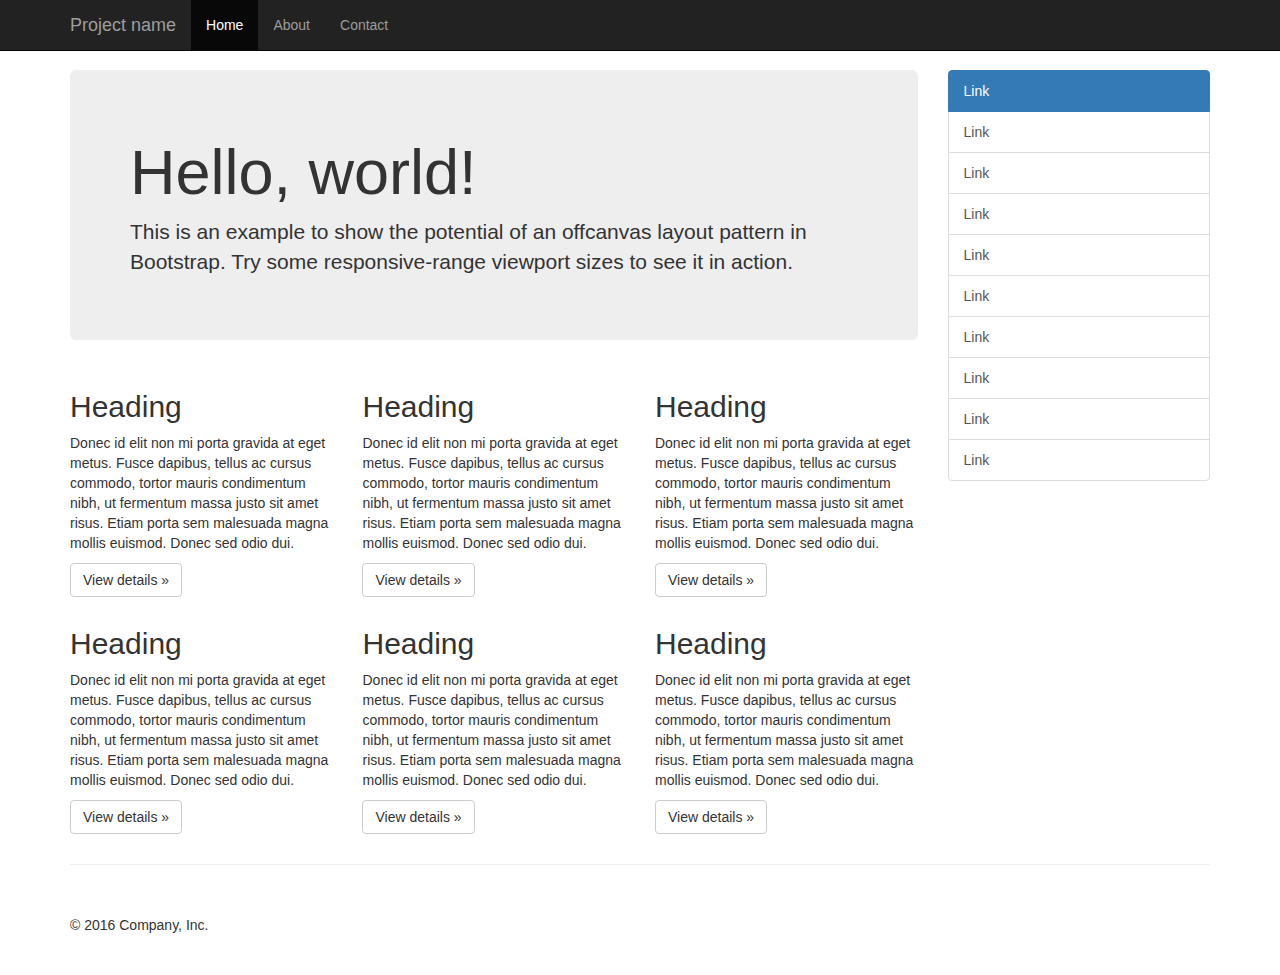
<file: examples/offcanvas/index.html>
<!DOCTYPE html>
<html lang="en">
  <head>
    <meta charset="utf-8">
    <meta http-equiv="X-UA-Compatible" content="IE=edge">
    <meta name="viewport" content="width=device-width, initial-scale=1">
    <!-- The above 3 meta tags *must* come first in the head; any other head content must come *after* these tags -->
    <meta name="description" content="">
    <meta name="author" content="">
    <link rel="icon" href="../../favicon.ico">

    <title>Off Canvas Template for Bootstrap</title>

    <!-- Bootstrap core CSS -->
    <link href="../../dist/css/bootstrap.min.css" rel="stylesheet">

    <!-- IE10 viewport hack for Surface/desktop Windows 8 bug -->
    <link href="../../assets/css/ie10-viewport-bug-workaround.css" rel="stylesheet">

    <!-- Custom styles for this template -->
    <link href="offcanvas.css" rel="stylesheet">

    <!-- Just for debugging purposes. Don't actually copy these 2 lines! -->
    <!--[if lt IE 9]><script src="../../assets/js/ie8-responsive-file-warning.js"></script><![endif]-->
    <script src="../../assets/js/ie-emulation-modes-warning.js"></script>

    <!-- HTML5 shim and Respond.js for IE8 support of HTML5 elements and media queries -->
    <!--[if lt IE 9]>
      <script src="https://oss.maxcdn.com/html5shiv/3.7.3/html5shiv.min.js"></script>
      <script src="https://oss.maxcdn.com/respond/1.4.2/respond.min.js"></script>
    <![endif]-->
  </head>

  <body>
    <nav class="navbar navbar-fixed-top navbar-inverse">
      <div class="container">
        <div class="navbar-header">
          <button type="button" class="navbar-toggle collapsed" data-toggle="collapse" data-target="#navbar" aria-expanded="false" aria-controls="navbar">
            <span class="sr-only">Toggle navigation</span>
            <span class="icon-bar"></span>
            <span class="icon-bar"></span>
            <span class="icon-bar"></span>
          </button>
          <a class="navbar-brand" href="#">Project name</a>
        </div>
        <div id="navbar" class="collapse navbar-collapse">
          <ul class="nav navbar-nav">
            <li class="active"><a href="#">Home</a></li>
            <li><a href="#about">About</a></li>
            <li><a href="#contact">Contact</a></li>
          </ul>
        </div><!-- /.nav-collapse -->
      </div><!-- /.container -->
    </nav><!-- /.navbar -->

    <div class="container">

      <div class="row row-offcanvas row-offcanvas-right">

        <div class="col-xs-12 col-sm-9">
          <p class="pull-right visible-xs">
            <button type="button" class="btn btn-primary btn-xs" data-toggle="offcanvas">Toggle nav</button>
          </p>
          <div class="jumbotron">
            <h1>Hello, world!</h1>
            <p>This is an example to show the potential of an offcanvas layout pattern in Bootstrap. Try some responsive-range viewport sizes to see it in action.</p>
          </div>
          <div class="row">
            <div class="col-xs-6 col-lg-4">
              <h2>Heading</h2>
              <p>Donec id elit non mi porta gravida at eget metus. Fusce dapibus, tellus ac cursus commodo, tortor mauris condimentum nibh, ut fermentum massa justo sit amet risus. Etiam porta sem malesuada magna mollis euismod. Donec sed odio dui. </p>
              <p><a class="btn btn-default" href="#" role="button">View details &raquo;</a></p>
            </div><!--/.col-xs-6.col-lg-4-->
            <div class="col-xs-6 col-lg-4">
              <h2>Heading</h2>
              <p>Donec id elit non mi porta gravida at eget metus. Fusce dapibus, tellus ac cursus commodo, tortor mauris condimentum nibh, ut fermentum massa justo sit amet risus. Etiam porta sem malesuada magna mollis euismod. Donec sed odio dui. </p>
              <p><a class="btn btn-default" href="#" role="button">View details &raquo;</a></p>
            </div><!--/.col-xs-6.col-lg-4-->
            <div class="col-xs-6 col-lg-4">
              <h2>Heading</h2>
              <p>Donec id elit non mi porta gravida at eget metus. Fusce dapibus, tellus ac cursus commodo, tortor mauris condimentum nibh, ut fermentum massa justo sit amet risus. Etiam porta sem malesuada magna mollis euismod. Donec sed odio dui. </p>
              <p><a class="btn btn-default" href="#" role="button">View details &raquo;</a></p>
            </div><!--/.col-xs-6.col-lg-4-->
            <div class="col-xs-6 col-lg-4">
              <h2>Heading</h2>
              <p>Donec id elit non mi porta gravida at eget metus. Fusce dapibus, tellus ac cursus commodo, tortor mauris condimentum nibh, ut fermentum massa justo sit amet risus. Etiam porta sem malesuada magna mollis euismod. Donec sed odio dui. </p>
              <p><a class="btn btn-default" href="#" role="button">View details &raquo;</a></p>
            </div><!--/.col-xs-6.col-lg-4-->
            <div class="col-xs-6 col-lg-4">
              <h2>Heading</h2>
              <p>Donec id elit non mi porta gravida at eget metus. Fusce dapibus, tellus ac cursus commodo, tortor mauris condimentum nibh, ut fermentum massa justo sit amet risus. Etiam porta sem malesuada magna mollis euismod. Donec sed odio dui. </p>
              <p><a class="btn btn-default" href="#" role="button">View details &raquo;</a></p>
            </div><!--/.col-xs-6.col-lg-4-->
            <div class="col-xs-6 col-lg-4">
              <h2>Heading</h2>
              <p>Donec id elit non mi porta gravida at eget metus. Fusce dapibus, tellus ac cursus commodo, tortor mauris condimentum nibh, ut fermentum massa justo sit amet risus. Etiam porta sem malesuada magna mollis euismod. Donec sed odio dui. </p>
              <p><a class="btn btn-default" href="#" role="button">View details &raquo;</a></p>
            </div><!--/.col-xs-6.col-lg-4-->
          </div><!--/row-->
        </div><!--/.col-xs-12.col-sm-9-->

        <div class="col-xs-6 col-sm-3 sidebar-offcanvas" id="sidebar">
          <div class="list-group">
            <a href="#" class="list-group-item active">Link</a>
            <a href="#" class="list-group-item">Link</a>
            <a href="#" class="list-group-item">Link</a>
            <a href="#" class="list-group-item">Link</a>
            <a href="#" class="list-group-item">Link</a>
            <a href="#" class="list-group-item">Link</a>
            <a href="#" class="list-group-item">Link</a>
            <a href="#" class="list-group-item">Link</a>
            <a href="#" class="list-group-item">Link</a>
            <a href="#" class="list-group-item">Link</a>
          </div>
        </div><!--/.sidebar-offcanvas-->
      </div><!--/row-->

      <hr>

      <footer>
        <p>&copy; 2016 Company, Inc.</p>
      </footer>

    </div><!--/.container-->


    <!-- Bootstrap core JavaScript
    ================================================== -->
    <!-- Placed at the end of the document so the pages load faster -->
    <script src="https://ajax.googleapis.com/ajax/libs/jquery/1.12.4/jquery.min.js"></script>
    <script>window.jQuery || document.write('<script src="../../assets/js/vendor/jquery.min.js"><\/script>')</script>
    <script src="../../dist/js/bootstrap.min.js"></script>
    <!-- IE10 viewport hack for Surface/desktop Windows 8 bug -->
    <script src="../../assets/js/ie10-viewport-bug-workaround.js"></script>
    <script src="offcanvas.js"></script>
  </body>
</html>
</file>
<file: examples/blog/blog.css>
/*
 * Globals
 */

body {
  font-family: Georgia, "Times New Roman", Times, serif;
  color: #555;
}

h1, .h1,
h2, .h2,
h3, .h3,
h4, .h4,
h5, .h5,
h6, .h6 {
  margin-top: 0;
  font-family: "Helvetica Neue", Helvetica, Arial, sans-serif;
  font-weight: normal;
  color: #333;
}


/*
 * Override Bootstrap's default container.
 */

@media (min-width: 1200px) {
  .container {
    width: 970px;
  }
}


/*
 * Masthead for nav
 */

.blog-masthead {
  background-color: #428bca;
  -webkit-box-shadow: inset 0 -2px 5px rgba(0,0,0,.1);
          box-shadow: inset 0 -2px 5px rgba(0,0,0,.1);
}

/* Nav links */
.blog-nav-item {
  position: relative;
  display: inline-block;
  padding: 10px;
  font-weight: 500;
  color: #cdddeb;
}
.blog-nav-item:hover,
.blog-nav-item:focus {
  color: #fff;
  text-decoration: none;
}

/* Active state gets a caret at the bottom */
.blog-nav .active {
  color: #fff;
}
.blog-nav .active:after {
  position: absolute;
  bottom: 0;
  left: 50%;
  width: 0;
  height: 0;
  margin-left: -5px;
  vertical-align: middle;
  content: " ";
  border-right: 5px solid transparent;
  border-bottom: 5px solid;
  border-left: 5px solid transparent;
}


/*
 * Blog name and description
 */

.blog-header {
  padding-top: 20px;
  padding-bottom: 20px;
}
.blog-title {
  margin-top: 30px;
  margin-bottom: 0;
  font-size: 60px;
  font-weight: normal;
}
.blog-description {
  font-size: 20px;
  color: #999;
}


/*
 * Main column and sidebar layout
 */

.blog-main {
  font-size: 18px;
  line-height: 1.5;
}

/* Sidebar modules for boxing content */
.sidebar-module {
  padding: 15px;
  margin: 0 -15px 15px;
}
.sidebar-module-inset {
  padding: 15px;
  background-color: #f5f5f5;
  border-radius: 4px;
}
.sidebar-module-inset p:last-child,
.sidebar-module-inset ul:last-child,
.sidebar-module-inset ol:last-child {
  margin-bottom: 0;
}


/* Pagination */
.pager {
  margin-bottom: 60px;
  text-align: left;
}
.pager > li > a {
  width: 140px;
  padding: 10px 20px;
  text-align: center;
  border-radius: 30px;
}


/*
 * Blog posts
 */

.blog-post {
  margin-bottom: 60px;
}
.blog-post-title {
  margin-bottom: 5px;
  font-size: 40px;
}
.blog-post-meta {
  margin-bottom: 20px;
  color: #999;
}


/*
 * Footer
 */

.blog-footer {
  padding: 40px 0;
  color: #999;
  text-align: center;
  background-color: #f9f9f9;
  border-top: 1px solid #e5e5e5;
}
.blog-footer p:last-child {
  margin-bottom: 0;
}
</file>
<file: examples/carousel/carousel.css>
/* GLOBAL STYLES
-------------------------------------------------- */
/* Padding below the footer and lighter body text */

body {
  padding-bottom: 40px;
  color: #5a5a5a;
}


/* CUSTOMIZE THE NAVBAR
-------------------------------------------------- */

/* Special class on .container surrounding .navbar, used for positioning it into place. */
.navbar-wrapper {
  position: absolute;
  top: 0;
  right: 0;
  left: 0;
  z-index: 20;
}

/* Flip around the padding for proper display in narrow viewports */
.navbar-wrapper > .container {
  padding-right: 0;
  padding-left: 0;
}
.navbar-wrapper .navbar {
  padding-right: 15px;
  padding-left: 15px;
}
.navbar-wrapper .navbar .container {
  width: auto;
}


/* CUSTOMIZE THE CAROUSEL
-------------------------------------------------- */

/* Carousel base class */
.carousel {
  height: 500px;
  margin-bottom: 60px;
}
/* Since positioning the image, we need to help out the caption */
.carousel-caption {
  z-index: 10;
}

/* Declare heights because of positioning of img element */
.carousel .item {
  height: 500px;
  background-color: #777;
}
.carousel-inner > .item > img {
  position: absolute;
  top: 0;
  left: 0;
  min-width: 100%;
  height: 500px;
}


/* MARKETING CONTENT
-------------------------------------------------- */

/* Center align the text within the three columns below the carousel */
.marketing .col-lg-4 {
  margin-bottom: 20px;
  text-align: center;
}
.marketing h2 {
  font-weight: normal;
}
.marketing .col-lg-4 p {
  margin-right: 10px;
  margin-left: 10px;
}


/* Featurettes
------------------------- */

.featurette-divider {
  margin: 80px 0; /* Space out the Bootstrap <hr> more */
}

/* Thin out the marketing headings */
.featurette-heading {
  font-weight: 300;
  line-height: 1;
  letter-spacing: -1px;
}


/* RESPONSIVE CSS
-------------------------------------------------- */

@media (min-width: 768px) {
  /* Navbar positioning foo */
  .navbar-wrapper {
    margin-top: 20px;
  }
  .navbar-wrapper .container {
    padding-right: 15px;
    padding-left: 15px;
  }
  .navbar-wrapper .navbar {
    padding-right: 0;
    padding-left: 0;
  }

  /* The navbar becomes detached from the top, so we round the corners */
  .navbar-wrapper .navbar {
    border-radius: 4px;
  }

  /* Bump up size of carousel content */
  .carousel-caption p {
    margin-bottom: 20px;
    font-size: 21px;
    line-height: 1.4;
  }

  .featurette-heading {
    font-size: 50px;
  }
}

@media (min-width: 992px) {
  .featurette-heading {
    margin-top: 120px;
  }
}
</file>
<file: examples/cover/cover.css>
/*
 * Globals
 */

/* Links */
a,
a:focus,
a:hover {
  color: #fff;
}

/* Custom default button */
.btn-default,
.btn-default:hover,
.btn-default:focus {
  color: #333;
  text-shadow: none; /* Prevent inheritance from `body` */
  background-color: #fff;
  border: 1px solid #fff;
}


/*
 * Base structure
 */

html,
body {
  height: 100%;
  background-color: #333;
}
body {
  color: #fff;
  text-align: center;
  text-shadow: 0 1px 3px rgba(0,0,0,.5);
}

/* Extra markup and styles for table-esque vertical and horizontal centering */
.site-wrapper {
  display: table;
  width: 100%;
  height: 100%; /* For at least Firefox */
  min-height: 100%;
  -webkit-box-shadow: inset 0 0 100px rgba(0,0,0,.5);
          box-shadow: inset 0 0 100px rgba(0,0,0,.5);
}
.site-wrapper-inner {
  display: table-cell;
  vertical-align: top;
}
.cover-container {
  margin-right: auto;
  margin-left: auto;
}

/* Padding for spacing */
.inner {
  padding: 30px;
}


/*
 * Header
 */
.masthead-brand {
  margin-top: 10px;
  margin-bottom: 10px;
}

.masthead-nav > li {
  display: inline-block;
}
.masthead-nav > li + li {
  margin-left: 20px;
}
.masthead-nav > li > a {
  padding-right: 0;
  padding-left: 0;
  font-size: 16px;
  font-weight: bold;
  color: #fff; /* IE8 proofing */
  color: rgba(255,255,255,.75);
  border-bottom: 2px solid transparent;
}
.masthead-nav > li > a:hover,
.masthead-nav > li > a:focus {
  background-color: transparent;
  border-bottom-color: #a9a9a9;
  border-bottom-color: rgba(255,255,255,.25);
}
.masthead-nav > .active > a,
.masthead-nav > .active > a:hover,
.masthead-nav > .active > a:focus {
  color: #fff;
  border-bottom-color: #fff;
}

@media (min-width: 768px) {
  .masthead-brand {
    float: left;
  }
  .masthead-nav {
    float: right;
  }
}


/*
 * Cover
 */

.cover {
  padding: 0 20px;
}
.cover .btn-lg {
  padding: 10px 20px;
  font-weight: bold;
}


/*
 * Footer
 */

.mastfoot {
  color: #999; /* IE8 proofing */
  color: rgba(255,255,255,.5);
}


/*
 * Affix and center
 */

@media (min-width: 768px) {
  /* Pull out the header and footer */
  .masthead {
    position: fixed;
    top: 0;
  }
  .mastfoot {
    position: fixed;
    bottom: 0;
  }
  /* Start the vertical centering */
  .site-wrapper-inner {
    vertical-align: middle;
  }
  /* Handle the widths */
  .masthead,
  .mastfoot,
  .cover-container {
    width: 100%; /* Must be percentage or pixels for horizontal alignment */
  }
}

@media (min-width: 992px) {
  .masthead,
  .mastfoot,
  .cover-container {
    width: 700px;
  }
}
</file>
<file: examples/dashboard/dashboard.css>
/*
 * Base structure
 */

/* Move down content because we have a fixed navbar that is 50px tall */
body {
  padding-top: 50px;
}


/*
 * Global add-ons
 */

.sub-header {
  padding-bottom: 10px;
  border-bottom: 1px solid #eee;
}

/*
 * Top navigation
 * Hide default border to remove 1px line.
 */
.navbar-fixed-top {
  border: 0;
}

/*
 * Sidebar
 */

/* Hide for mobile, show later */
.sidebar {
  display: none;
}
@media (min-width: 768px) {
  .sidebar {
    position: fixed;
    top: 51px;
    bottom: 0;
    left: 0;
    z-index: 1000;
    display: block;
    padding: 20px;
    overflow-x: hidden;
    overflow-y: auto; /* Scrollable contents if viewport is shorter than content. */
    background-color: #f5f5f5;
    border-right: 1px solid #eee;
  }
}

/* Sidebar navigation */
.nav-sidebar {
  margin-right: -21px; /* 20px padding + 1px border */
  margin-bottom: 20px;
  margin-left: -20px;
}
.nav-sidebar > li > a {
  padding-right: 20px;
  padding-left: 20px;
}
.nav-sidebar > .active > a,
.nav-sidebar > .active > a:hover,
.nav-sidebar > .active > a:focus {
  color: #fff;
  background-color: #428bca;
}


/*
 * Main content
 */

.main {
  padding: 20px;
}
@media (min-width: 768px) {
  .main {
    padding-right: 40px;
    padding-left: 40px;
  }
}
.main .page-header {
  margin-top: 0;
}


/*
 * Placeholder dashboard ideas
 */

.placeholders {
  margin-bottom: 30px;
  text-align: center;
}
.placeholders h4 {
  margin-bottom: 0;
}
.placeholder {
  margin-bottom: 20px;
}
.placeholder img {
  display: inline-block;
  border-radius: 50%;
}
</file>
<file: examples/grid/grid.css>
h4 {
  margin-top: 25px;
}
.row {
  margin-bottom: 20px;
}
.row .row {
  margin-top: 10px;
  margin-bottom: 0;
}
[class*="col-"] {
  padding-top: 15px;
  padding-bottom: 15px;
  background-color: #eee;
  background-color: rgba(86,61,124,.15);
  border: 1px solid #ddd;
  border: 1px solid rgba(86,61,124,.2);
}

hr {
  margin-top: 40px;
  margin-bottom: 40px;
}
</file>
<file: examples/jumbotron-narrow/jumbotron-narrow.css>
/* Space out content a bit */
body {
  padding-top: 20px;
  padding-bottom: 20px;
}

/* Everything but the jumbotron gets side spacing for mobile first views */
.header,
.marketing,
.footer {
  padding-right: 15px;
  padding-left: 15px;
}

/* Custom page header */
.header {
  padding-bottom: 20px;
  border-bottom: 1px solid #e5e5e5;
}
/* Make the masthead heading the same height as the navigation */
.header h3 {
  margin-top: 0;
  margin-bottom: 0;
  line-height: 40px;
}

/* Custom page footer */
.footer {
  padding-top: 19px;
  color: #777;
  border-top: 1px solid #e5e5e5;
}

/* Customize container */
@media (min-width: 768px) {
  .container {
    max-width: 730px;
  }
}
.container-narrow > hr {
  margin: 30px 0;
}

/* Main marketing message and sign up button */
.jumbotron {
  text-align: center;
  border-bottom: 1px solid #e5e5e5;
}
.jumbotron .btn {
  padding: 14px 24px;
  font-size: 21px;
}

/* Supporting marketing content */
.marketing {
  margin: 40px 0;
}
.marketing p + h4 {
  margin-top: 28px;
}

/* Responsive: Portrait tablets and up */
@media screen and (min-width: 768px) {
  /* Remove the padding we set earlier */
  .header,
  .marketing,
  .footer {
    padding-right: 0;
    padding-left: 0;
  }
  /* Space out the masthead */
  .header {
    margin-bottom: 30px;
  }
  /* Remove the bottom border on the jumbotron for visual effect */
  .jumbotron {
    border-bottom: 0;
  }
}
</file>
<file: examples/jumbotron/jumbotron.css>
/* Move down content because we have a fixed navbar that is 50px tall */
body {
  padding-top: 50px;
  padding-bottom: 20px;
}
</file>
<file: examples/justified-nav/justified-nav.css>
body {
  padding-top: 20px;
}

.footer {
  padding-top: 40px;
  padding-bottom: 40px;
  margin-top: 40px;
  border-top: 1px solid #eee;
}

/* Main marketing message and sign up button */
.jumbotron {
  text-align: center;
  background-color: transparent;
}
.jumbotron .btn {
  padding: 14px 24px;
  font-size: 21px;
}

/* Customize the nav-justified links to be fill the entire space of the .navbar */

.nav-justified {
  background-color: #eee;
  border: 1px solid #ccc;
  border-radius: 5px;
}
.nav-justified > li > a {
  padding-top: 15px;
  padding-bottom: 15px;
  margin-bottom: 0;
  font-weight: bold;
  color: #777;
  text-align: center;
  background-color: #e5e5e5; /* Old browsers */
  background-image: -webkit-gradient(linear, left top, left bottom, from(#f5f5f5), to(#e5e5e5));
  background-image: -webkit-linear-gradient(top, #f5f5f5 0%, #e5e5e5 100%);
  background-image:      -o-linear-gradient(top, #f5f5f5 0%, #e5e5e5 100%);
  background-image:         linear-gradient(to bottom, #f5f5f5 0%,#e5e5e5 100%);
  filter: progid:DXImageTransform.Microsoft.gradient( startColorstr='#f5f5f5', endColorstr='#e5e5e5',GradientType=0 ); /* IE6-9 */
  background-repeat: repeat-x; /* Repeat the gradient */
  border-bottom: 1px solid #d5d5d5;
}
.nav-justified > .active > a,
.nav-justified > .active > a:hover,
.nav-justified > .active > a:focus {
  background-color: #ddd;
  background-image: none;
  -webkit-box-shadow: inset 0 3px 7px rgba(0,0,0,.15);
          box-shadow: inset 0 3px 7px rgba(0,0,0,.15);
}
.nav-justified > li:first-child > a {
  border-radius: 5px 5px 0 0;
}
.nav-justified > li:last-child > a {
  border-bottom: 0;
  border-radius: 0 0 5px 5px;
}

@media (min-width: 768px) {
  .nav-justified {
    max-height: 52px;
  }
  .nav-justified > li > a {
    border-right: 1px solid #d5d5d5;
    border-left: 1px solid #fff;
  }
  .nav-justified > li:first-child > a {
    border-left: 0;
    border-radius: 5px 0 0 5px;
  }
  .nav-justified > li:last-child > a {
    border-right: 0;
    border-radius: 0 5px 5px 0;
  }
}

/* Responsive: Portrait tablets and up */
@media screen and (min-width: 768px) {
  /* Remove the padding we set earlier */
  .masthead,
  .marketing,
  .footer {
    padding-right: 0;
    padding-left: 0;
  }
}
</file>
<file: examples/navbar-fixed-top/navbar-fixed-top.css>
body {
  min-height: 2000px;
  padding-top: 70px;
}
</file>
<file: examples/navbar-static-top/navbar-static-top.css>
body {
  min-height: 2000px;
}

.navbar-static-top {
  margin-bottom: 19px;
}
</file>
<file: examples/non-responsive/non-responsive.css>
/* Template-specific stuff
 *
 * Customizations just for the template; these are not necessary for anything
 * with disabling the responsiveness.
 */

/* Account for fixed navbar */
body {
  padding-top: 70px;
  padding-bottom: 30px;
}

body,
.navbar-fixed-top,
.navbar-fixed-bottom {
  min-width: 970px;
}

/* Don't let the lead text change font-size. */
.lead {
  font-size: 16px;
}

/* Finesse the page header spacing */
.page-header {
  margin-bottom: 30px;
}
.page-header .lead {
  margin-bottom: 10px;
}


/* Non-responsive overrides
 *
 * Utilize the following CSS to disable the responsive-ness of the container,
 * grid system, and navbar.
 */

/* Reset the container */
.container {
  width: 970px;
  max-width: none !important;
}

/* Demonstrate the grids */
.col-xs-4 {
  padding-top: 15px;
  padding-bottom: 15px;
  background-color: #eee;
  background-color: rgba(86,61,124,.15);
  border: 1px solid #ddd;
  border: 1px solid rgba(86,61,124,.2);
}

.container .navbar-header,
.container .navbar-collapse {
  margin-right: 0;
  margin-left: 0;
}

/* Always float the navbar header */
.navbar-header {
  float: left;
}

/* Undo the collapsing navbar */
.navbar-collapse {
  display: block !important;
  height: auto !important;
  padding-bottom: 0;
  overflow: visible !important;
  visibility: visible !important;
}

.navbar-toggle {
  display: none;
}
.navbar-collapse {
  border-top: 0;
}

.navbar-brand {
  margin-left: -15px;
}

/* Always apply the floated nav */
.navbar-nav {
  float: left;
  margin: 0;
}
.navbar-nav > li {
  float: left;
}
.navbar-nav > li > a {
  padding: 15px;
}

/* Redeclare since we override the float above */
.navbar-nav.navbar-right {
  float: right;
}

/* Undo custom dropdowns */
.navbar .navbar-nav .open .dropdown-menu {
  position: absolute;
  float: left;
  background-color: #fff;
  border: 1px solid #ccc;
  border: 1px solid rgba(0, 0, 0, .15);
  border-width: 0 1px 1px;
  border-radius: 0 0 4px 4px;
  -webkit-box-shadow: 0 6px 12px rgba(0, 0, 0, .175);
          box-shadow: 0 6px 12px rgba(0, 0, 0, .175);
}
.navbar-default .navbar-nav .open .dropdown-menu > li > a {
  color: #333;
}
.navbar .navbar-nav .open .dropdown-menu > li > a:hover,
.navbar .navbar-nav .open .dropdown-menu > li > a:focus,
.navbar .navbar-nav .open .dropdown-menu > .active > a,
.navbar .navbar-nav .open .dropdown-menu > .active > a:hover,
.navbar .navbar-nav .open .dropdown-menu > .active > a:focus {
  color: #fff !important;
  background-color: #428bca !important;
}
.navbar .navbar-nav .open .dropdown-menu > .disabled > a,
.navbar .navbar-nav .open .dropdown-menu > .disabled > a:hover,
.navbar .navbar-nav .open .dropdown-menu > .disabled > a:focus {
  color: #999 !important;
  background-color: transparent !important;
}

/* Undo form expansion */
.navbar-form {
  float: left;
  width: auto;
  padding-top: 0;
  padding-bottom: 0;
  margin-right: 0;
  margin-left: 0;
  border: 0;
  -webkit-box-shadow: none;
          box-shadow: none;
}

/* Copy-pasted from forms.less since we mixin the .form-inline styles. */
.navbar-form .form-group {
  display: inline-block;
  margin-bottom: 0;
  vertical-align: middle;
}

.navbar-form .form-control {
  display: inline-block;
  width: auto;
  vertical-align: middle;
}

.navbar-form .form-control-static {
  display: inline-block;
}

.navbar-form .input-group {
  display: inline-table;
  vertical-align: middle;
}

.navbar-form .input-group .input-group-addon,
.navbar-form .input-group .input-group-btn,
.navbar-form .input-group .form-control {
  width: auto;
}

.navbar-form .input-group > .form-control {
  width: 100%;
}

.navbar-form .control-label {
  margin-bottom: 0;
  vertical-align: middle;
}

.navbar-form .radio,
.navbar-form .checkbox {
  display: inline-block;
  margin-top: 0;
  margin-bottom: 0;
  vertical-align: middle;
}

.navbar-form .radio label,
.navbar-form .checkbox label {
  padding-left: 0;
}

.navbar-form .radio input[type="radio"],
.navbar-form .checkbox input[type="checkbox"] {
  position: relative;
  margin-left: 0;
}

.navbar-form .has-feedback .form-control-feedback {
  top: 0;
}

/* Undo inline form compaction on small screens */
.form-inline .form-group {
  display: inline-block;
  margin-bottom: 0;
  vertical-align: middle;
}

.form-inline .form-control {
  display: inline-block;
  width: auto;
  vertical-align: middle;
}

.form-inline .form-control-static {
  display: inline-block;
}

.form-inline .input-group {
  display: inline-table;
  vertical-align: middle;
}
.form-inline .input-group .input-group-addon,
.form-inline .input-group .input-group-btn,
.form-inline .input-group .form-control {
  width: auto;
}

.form-inline .input-group > .form-control {
  width: 100%;
}

.form-inline .control-label {
  margin-bottom: 0;
  vertical-align: middle;
}

.form-inline .radio,
.form-inline .checkbox {
  display: inline-block;
  margin-top: 0;
  margin-bottom: 0;
  vertical-align: middle;
}
.form-inline .radio label,
.form-inline .checkbox label {
  padding-left: 0;
}

.form-inline .radio input[type="radio"],
.form-inline .checkbox input[type="checkbox"] {
  position: relative;
  margin-left: 0;
}

.form-inline .has-feedback .form-control-feedback {
  top: 0;
}
</file>
<file: examples/offcanvas/offcanvas.css>
/*
 * Style tweaks
 * --------------------------------------------------
 */
html,
body {
  overflow-x: hidden; /* Prevent scroll on narrow devices */
}
body {
  padding-top: 70px;
}
footer {
  padding: 30px 0;
}

/*
 * Off Canvas
 * --------------------------------------------------
 */
@media screen and (max-width: 767px) {
  .row-offcanvas {
    position: relative;
    -webkit-transition: all .25s ease-out;
         -o-transition: all .25s ease-out;
            transition: all .25s ease-out;
  }

  .row-offcanvas-right {
    right: 0;
  }

  .row-offcanvas-left {
    left: 0;
  }

  .row-offcanvas-right
  .sidebar-offcanvas {
    right: -50%; /* 6 columns */
  }

  .row-offcanvas-left
  .sidebar-offcanvas {
    left: -50%; /* 6 columns */
  }

  .row-offcanvas-right.active {
    right: 50%; /* 6 columns */
  }

  .row-offcanvas-left.active {
    left: 50%; /* 6 columns */
  }

  .sidebar-offcanvas {
    position: absolute;
    top: 0;
    width: 50%; /* 6 columns */
  }
}
</file>
<file: assets/css/ie10-viewport-bug-workaround.css>
/*!
 * IE10 viewport hack for Surface/desktop Windows 8 bug
 * Copyright 2014-2015 Twitter, Inc.
 * Licensed under MIT (https://github.com/twbs/bootstrap/blob/master/LICENSE)
 */

/*
 * See the Getting Started docs for more information:
 * http://getbootstrap.com/getting-started/#support-ie10-width
 */
@-ms-viewport     { width: device-width; }
@-o-viewport      { width: device-width; }
@viewport         { width: device-width; }
</file>
